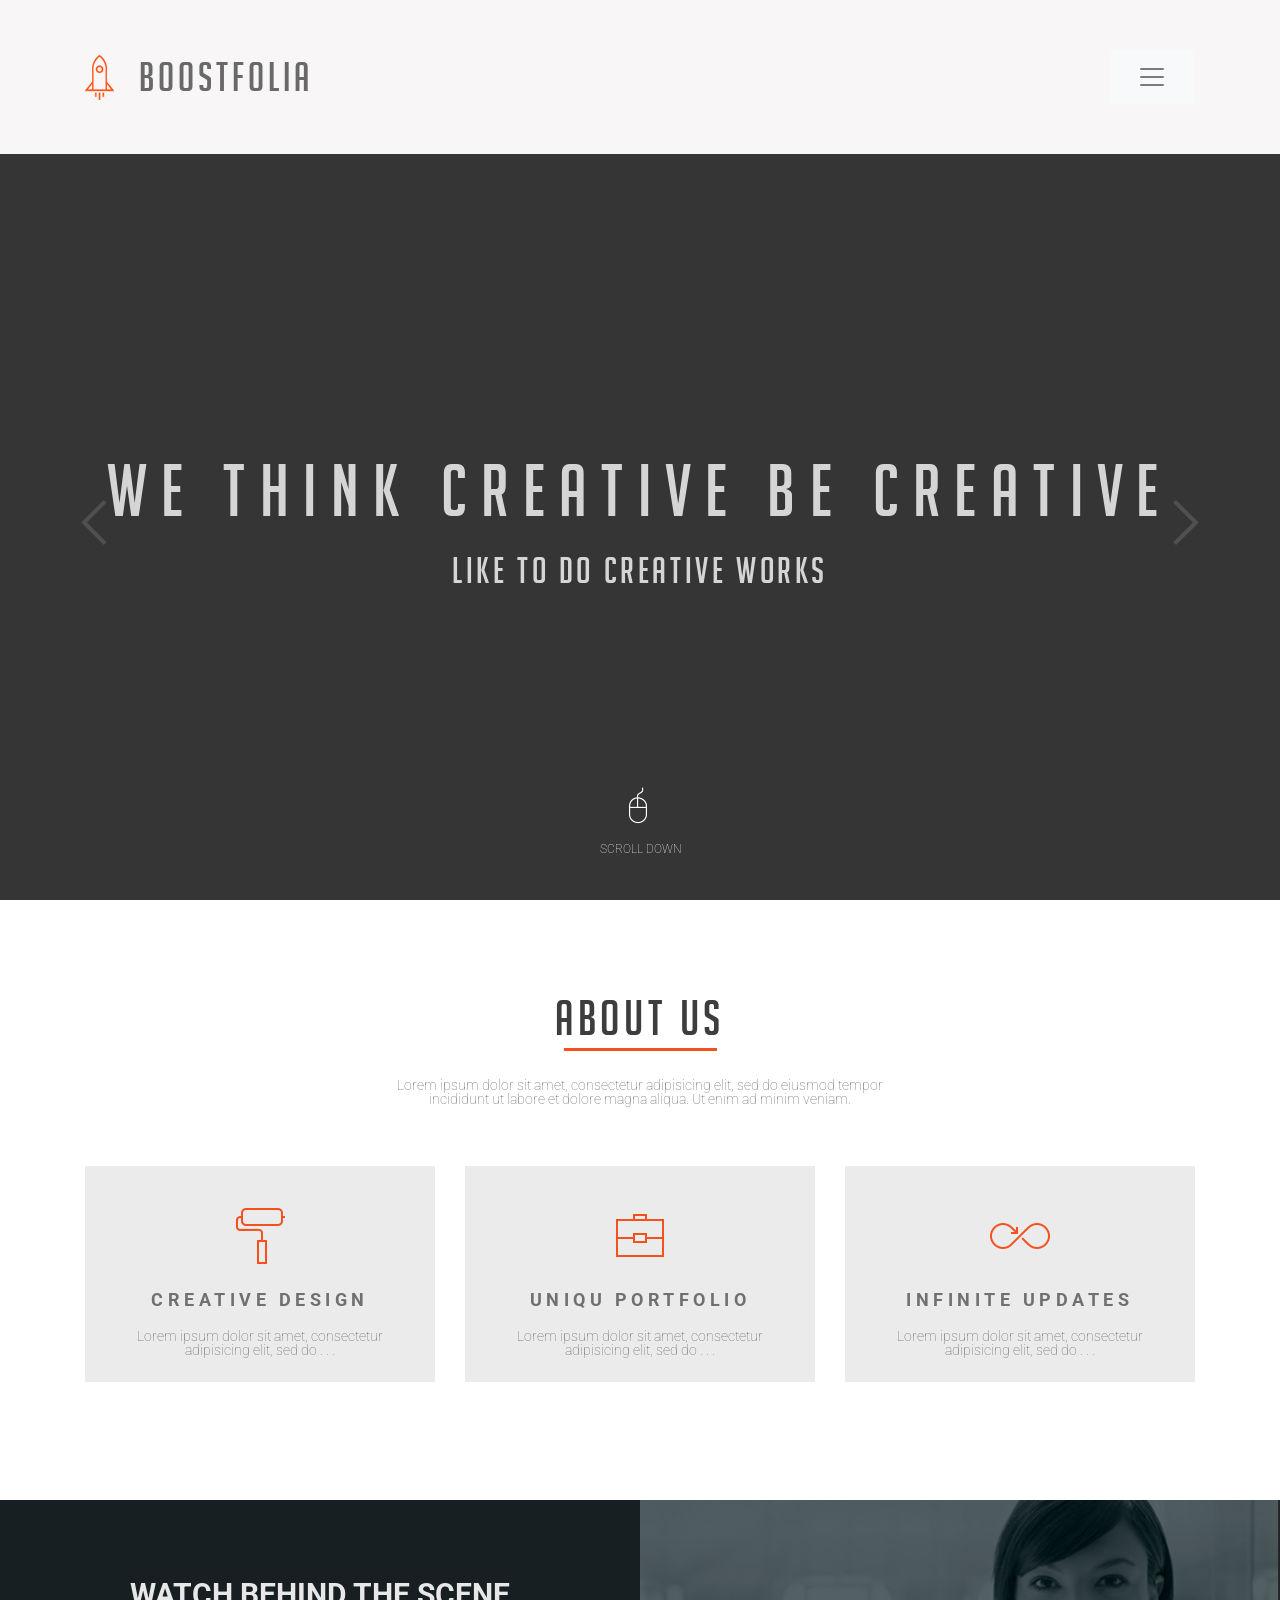
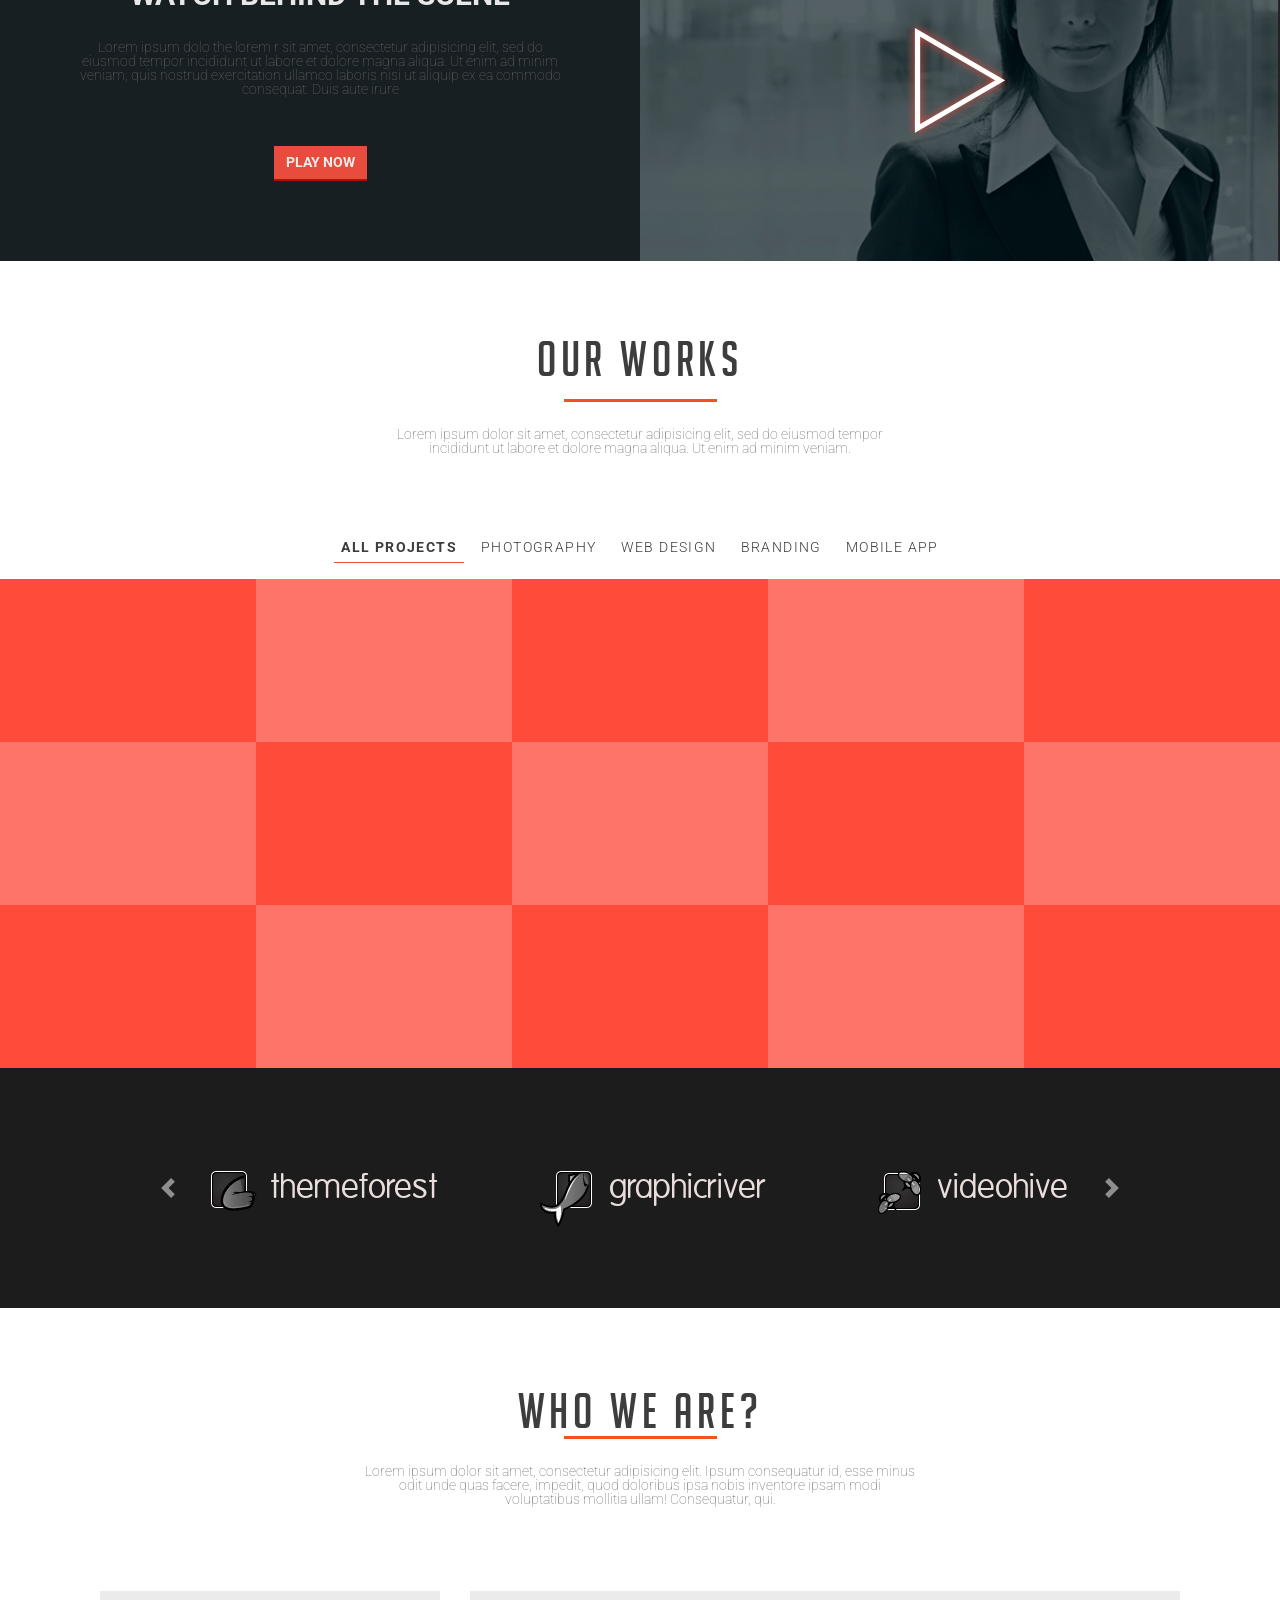
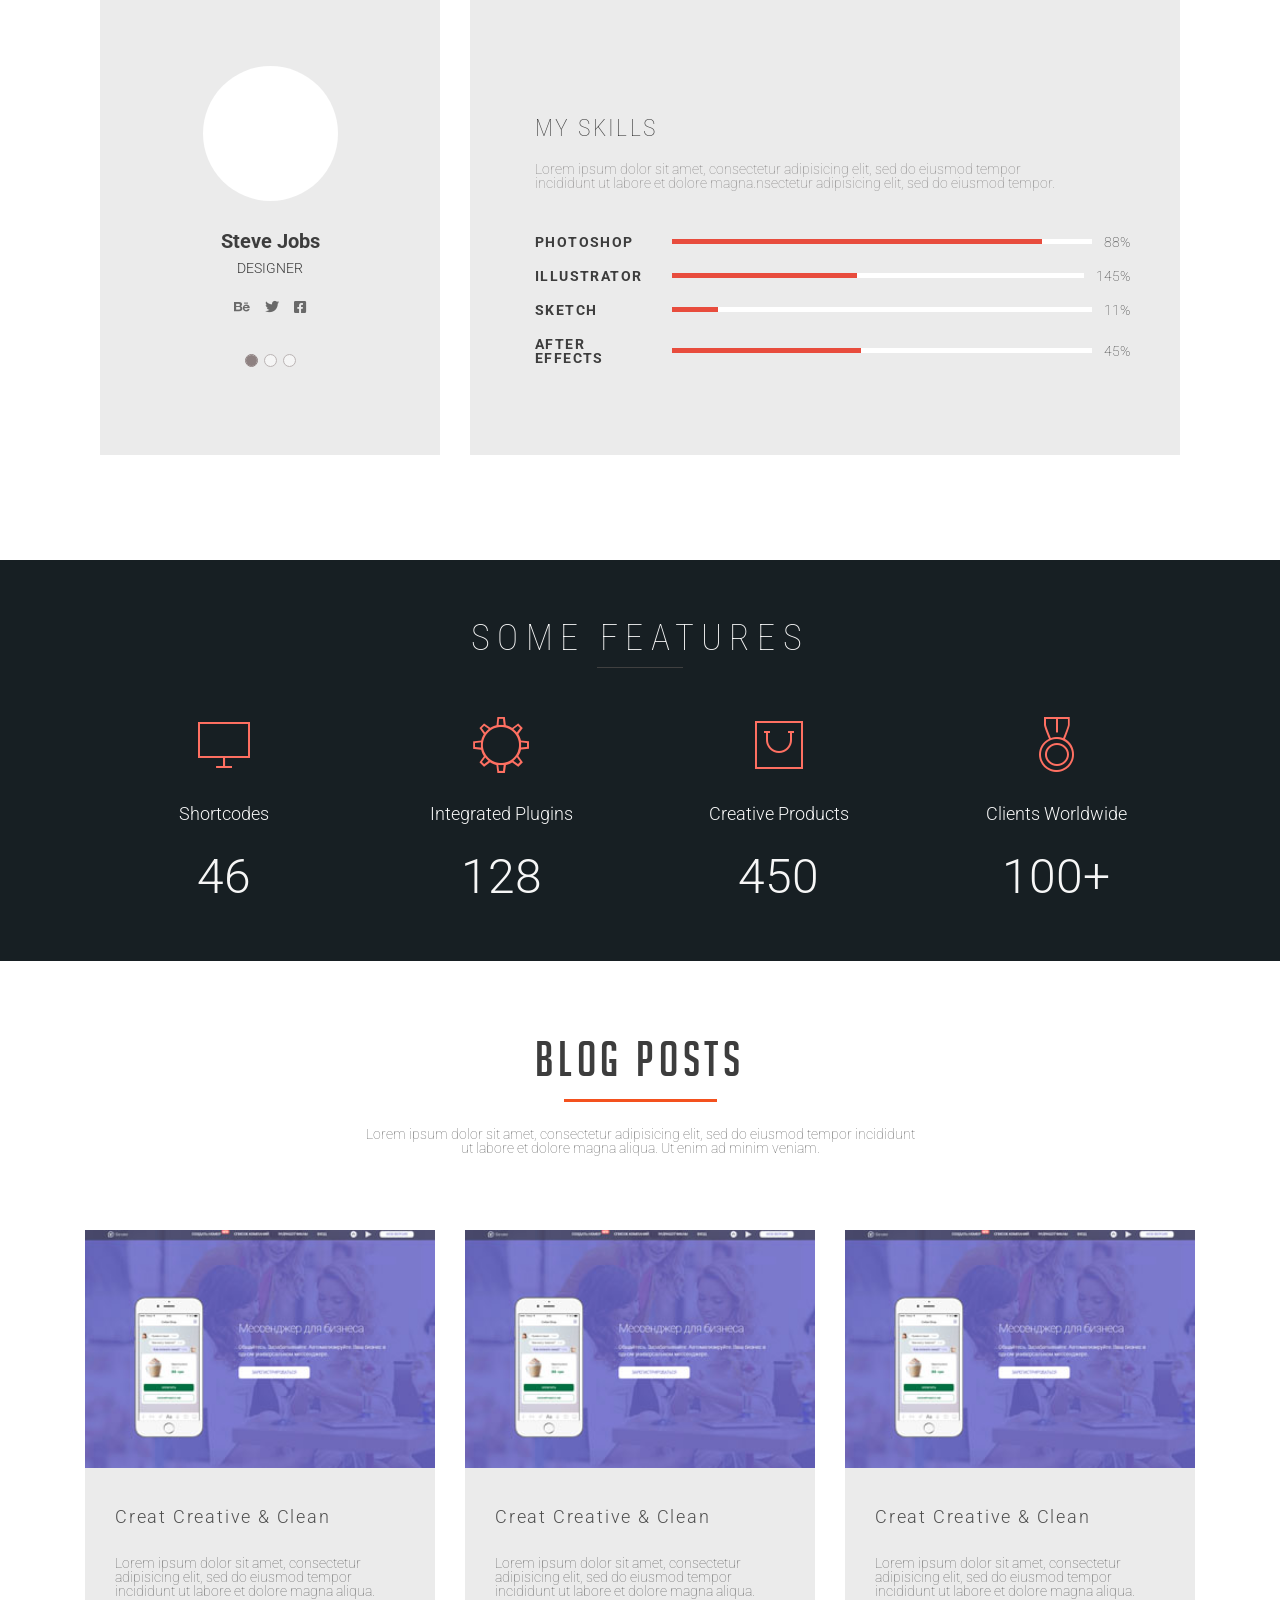
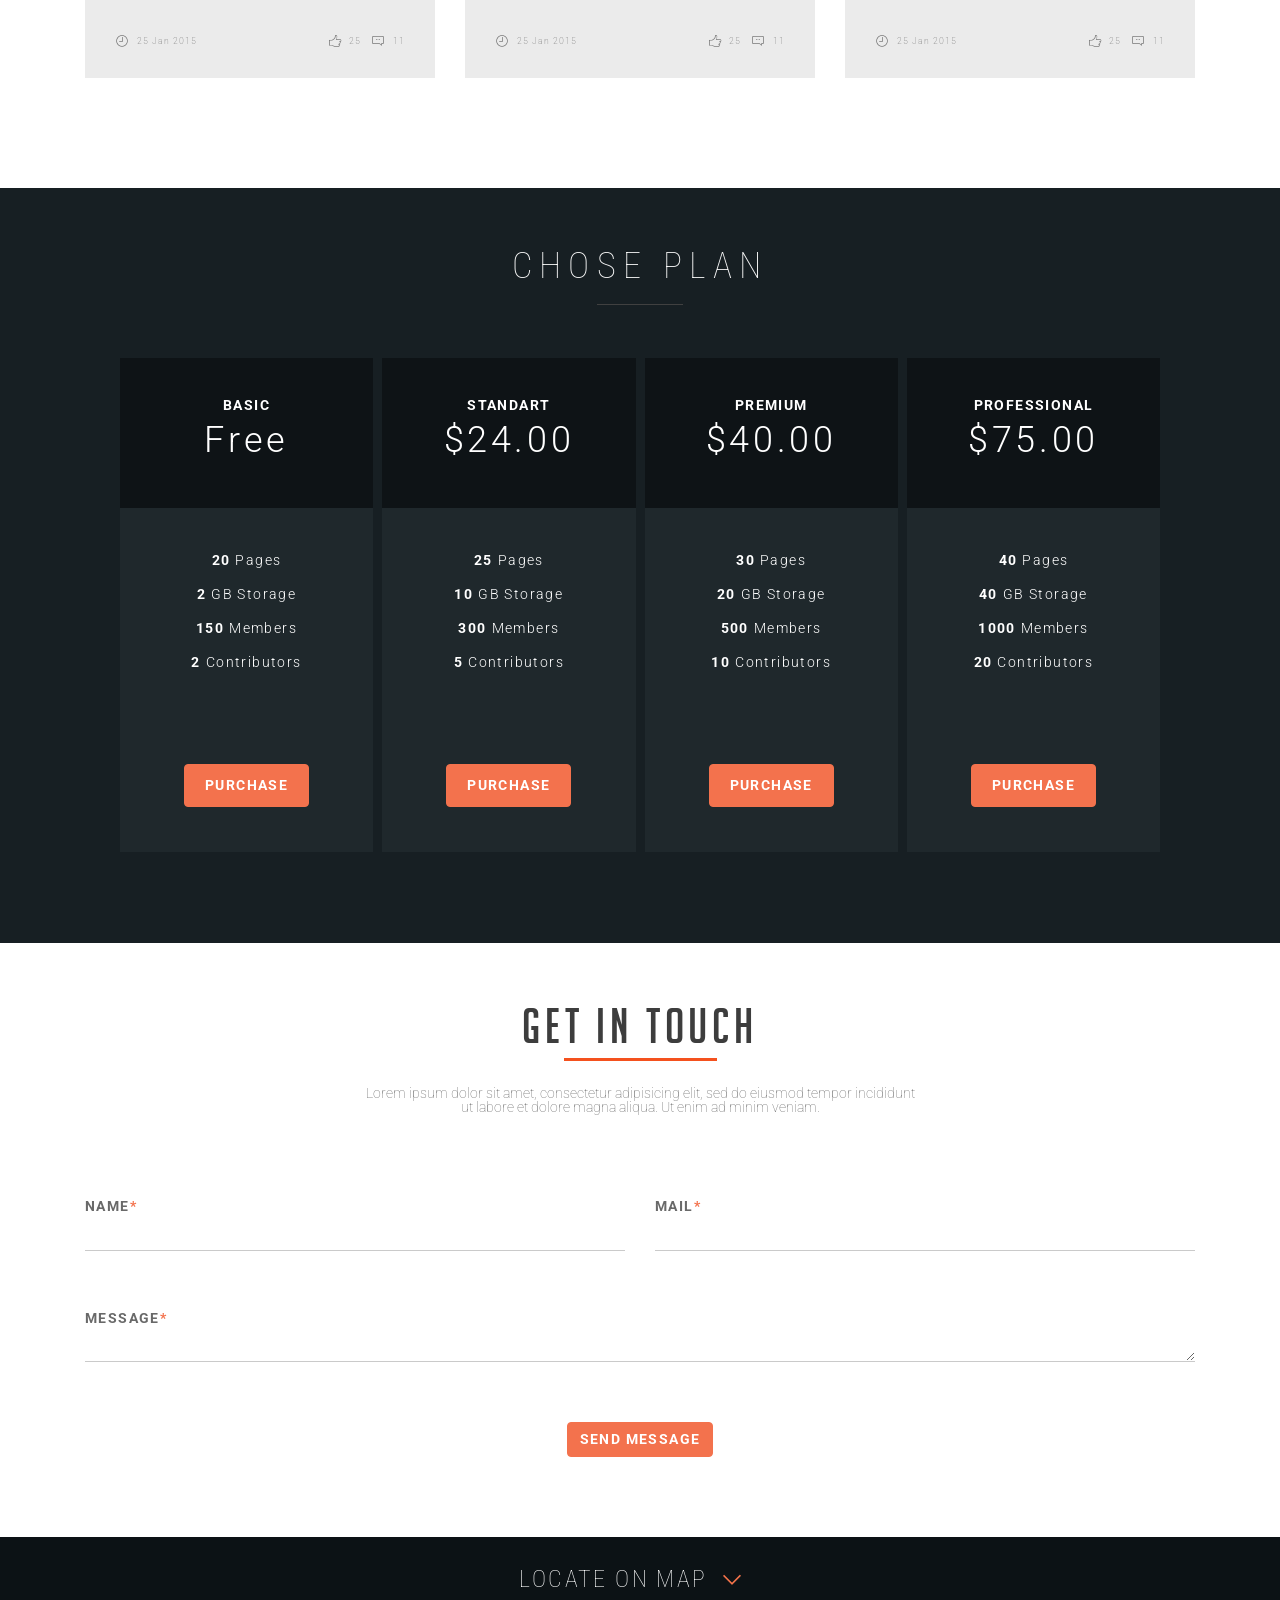
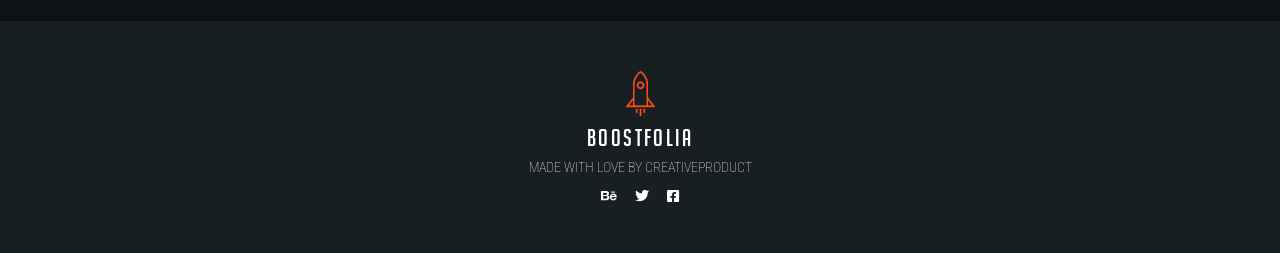
<file: index.html>
<!DOCTYPE html>
<html lang="en">
  <head>
    <!-- Required meta tags -->
    <meta charset="utf-8">
    <meta name="viewport" content="width=device-width, initial-scale=1, shrink-to-fit=no">

    <!-- google-fonts -->
    <link href="https://fonts.googleapis.com/css2?family=Roboto:wght@100;300;400;500;700&display=swap" rel="stylesheet">
    <link href="https://fonts.googleapis.com/css2?family=Roboto+Condensed:wght@300;400;700&display=swap" rel="stylesheet">
    <!-- google-fonts -->

    <!-- Bootstrap CSS -->
    <link rel="stylesheet" href="css/all.css">
    <link rel="stylesheet" href="https://stackpath.bootstrapcdn.com/bootstrap/4.5.2/css/bootstrap.min.css" integrity="sha384-JcKb8q3iqJ61gNV9KGb8thSsNjpSL0n8PARn9HuZOnIxN0hoP+VmmDGMN5t9UJ0Z" crossorigin="anonymous">
    <link rel="stylesheet" href="css/pe-icon-7-stroke.css">
     <!-- Optional - Adds useful class to manipulate icon font display -->
    <link rel="stylesheet" href="css/helper.css">
    <link rel="stylesheet" type="text/css" href="css/reset.css">
    <link rel="stylesheet" type="text/css" href="css/style.css">

    <title>Boortfolio</title>
  </head>
  <body>
    <!-- header -->
    <header>
    <div class="container">
      <div class="logo">
        <a href="index.html"><img src="img/logo.png" alt=""></a>
        <h1>BOOSTFOLIA</h1>
      </div>
      <nav class="navbar navbar-expand-fluid navbar-light bg-light">
        <button class="navbar-toggler" type="button" data-toggle="collapse" data-target="#navbarSupportedContent" aria-controls="navbarSupportedContent" aria-expanded="false" aria-label="Toggle navigation">
          <span class="navbar-toggler-icon"></span>
        </button>
        <div class="collapse navbar-collapse" id="navbarSupportedContent">
          <ul class="navbar-nav mr-auto">
            <li class="nav-item">
              <a class="nav-link about" href="#">About us</a>
            </li>
            <li class="nav-item">
              <a class="nav-link our-works" href="#">Our Works</a>
            </li>
            <li class="nav-item">
              <a class="nav-link who-we" href="#">Who we are</a>
            </li>
            <li class="nav-item">
              <a class="nav-link blog-posts" href="#">BLOG POSTS</a>
            </li>
            <li class="nav-item">
              <a class="nav-link get-in-touch" href="#">GET IN TOUCH</a>
            </li>
          </ul>
          
        </div>
      </nav>
    </div> 
       
    </header>
    <!-- header end -->

    <!-- main -->
    <main>
      <!-- section inner
       -->
      <section class="inner" id="inner">
        <div id="carousel-block" class="carousel slide carousel-fade" data-ride="carousel">
          <div class="carousel-inner">
            <div class="carousel-item active">
              <span class="inner-title">WE THINK CREATIVE BE CREATIVE</span>
              <span class="inner-slogan">LIKE TO DO CREATIVE WORKS</span>
              <a href='#' class="scroll">
                <i class="pe-7s-mouse"></i>
                <span class="span-inner-i">SCROLL DOWN</span>
              </a>
            </div>
            <div class="carousel-item">
              <span class="inner-title">WE THINK CREATIVE BE CREATIVE2</span>
              <span class="inner-slogan">LIKE TO DO CREATIVE WORKS</span>
              <a href='#' class="scroll">
                <i class="pe-7s-mouse"></i>
                <span class="span-inner-i">SCROLL DOWN</span>
              </a>
            </div>
            
          </div>
          <a class="carousel-control-prev" href="#carousel-block" role="button" data-slide="prev">
            <span class="pe-7s-angle-left" aria-hidden="true"></span>
            <span class="sr-only">Previous</span>
          </a>
          <a class="carousel-control-next" href="#carousel-block" role="button" data-slide="next">
            <span class="pe-7s-angle-right" aria-hidden="true"></span>
            <span class="sr-only">Next</span>
          </a>
        </div>
        
      </section>

      <!-- section inner end -->

      <!-- section-about us -->
      <section class="about" id="about">
        <div class="about-us text-center">
          <div class="container">
            <h1 class="standard-title">ABOUT US</h1>
            <div class="underline"></div>
            <p class="text col-lg-6 offset-3">Lorem ipsum dolor sit amet, consectetur adipisicing elit, sed do eiusmod tempor incididunt ut labore et dolore magna aliqua. Ut enim ad minim veniam.</p>
            
            <div class="about-row">

              <div class="card-about-outer">
                <div class="card-about">
                  <i class="pe-7s-paint"></i>
                  <span>CREATIVE DESIGN</span>
                  <p>Lorem ipsum dolor sit amet, consectetur adipisicing elit, sed do . . .</p>
                </div>
              </div>
              
              <div class="card-about-outer">
                <div class="card-about">
                  <i class="pe-7s-portfolio"></i>
                  <span>UNIQU PORTFOLIO</span>
                  <p>Lorem ipsum dolor sit amet, consectetur adipisicing elit, sed do . . .</p>
                </div>
              </div>
              
              <div class="card-about-outer">
                <div class="card-about">
                  <i class="pe-7s-loop"></i>
                  <span>INFINITE UPDATES</span>
                  <p>Lorem ipsum dolor sit amet, consectetur adipisicing elit, sed do . . .</p>
                </div>
              </div>
            
            </div>
              
              
          </div>
        </div>
        
      </section>

      <!-- section-about us end -->

      <!-- section WATCH BEHIND THE SCENE -->

      <section class="watch-behind-the-scene">
        <div class="watch-behind-article">
          <span>WATCH BEHIND THE SCENE</span>
          <p>Lorem ipsum dolo the lorem r sit amet, consectetur adipisicing elit, sed do eiusmod tempor incididunt ut labore et dolore magna aliqua. Ut enim ad minim veniam, quis nostrud exercitation ullamco laboris nisi ut aliquip ex ea commodo consequat. Duis aute irure</p>
          <a class="btn play-video-btn">PLAY NOW</a>
        </div>
        <div class="watch-behind-video">
          <video id="video-player" src="videos/wix.mp4" poster="img/video.png"></video>
          <i class="pe-7s-play play-video"></i>
        </div>
        
      </section>

      <!-- section WATCH BEHIND THE SCENE END -->

      <!-- section our works -->

      <section class="our-works" id="our-works">
        <div class="our-works-title">
          <h3 class="standard-title">OUR WORKS</h3>
          <div class="underline"></div>
          <p>Lorem ipsum dolor sit amet, consectetur adipisicing elit, sed do eiusmod tempor incididunt ut labore et dolore magna aliqua. Ut enim ad minim veniam.</p>
        </div>

        <ul class="nav nav-pills mb-3" id="pills-tab" role="tablist">
          <li class="nav-item" role="presentation">
            <a class="nav-link active" id="pills-home-tab" data-toggle="pill" href="#all-works" role="tab" aria-controls="pills-home" aria-selected="true">all projects</a>
          </li>
          <li class="nav-item" role="presentation">
            <a class="nav-link" id="pills-profile-tab" data-toggle="pill" href="#photography" role="tab" aria-controls="pills-profile" aria-selected="false">photography</a>
          </li>
          <li class="nav-item" role="presentation">
            <a class="nav-link" id="pills-contact-tab" data-toggle="pill" href="#web-design" role="tab" aria-controls="pills-contact" aria-selected="false">web design</a>
          </li>
          <li class="nav-item" role="presentation">
            <a class="nav-link" id="pills-contact-tab" data-toggle="pill" href="#branding" role="tab" aria-controls="pills-contact" aria-selected="false">branding</a>
          </li>
          <li class="nav-item" role="presentation">
            <a class="nav-link" id="pills-contact-tab" data-toggle="pill" href="#mobile-app" role="tab" aria-controls="pills-contact" aria-selected="false">mobile app</a>
          </li>
        </ul>
        <div class="tab-content" id="pills-tabContent">

          <div class="tab-pane fade show active" id="all-works" role="tabpanel" aria-labelledby="pills-home-tab">
            <div class="row">
              <a href="#" class="our-works-item">
                <img src="img/our works.png" alt="">
              </a>
              <a href="#" class="our-works-item">
                <img src="img/our works2.png" alt="">
              </a>
              <a href="#" class="our-works-item">
                <img src="img/our works.png" alt="">
              </a>
              <a href="#" class="our-works-item">
                <img src="img/our works2.png" alt="">
              </a>
              <a href="#" class="our-works-item">
                <img src="img/our works.png" alt="">
              </a>
              <a href="#" class="our-works-item">
                <img src="img/our works2.png" alt="">
              </a>
              <a href="#" class="our-works-item">
                <img src="img/our works.png" alt="">
              </a>
              <a href="#" class="our-works-item">
                <img src="img/our works2.png" alt="">
              </a>
              <a href="#" class="our-works-item">
                <img src="img/our works.png" alt="">
              </a>
              <a href="#" class="our-works-item">
                <img src="img/our works2.png" alt="">
              </a>
              <a href="#" class="our-works-item">
                <img src="img/our works.png" alt="">
              </a>
              <a href="#" class="our-works-item">
                <img src="img/our works2.png" alt="">
              </a>
              <a href="#" class="our-works-item">
                <img src="img/our works.png" alt="">
              </a>
              <a href="#" class="our-works-item">
                <img src="img/our works2.png" alt="">
              </a>
              <a href="#" class="our-works-item">
                <img src="img/our works.png" alt="">
              </a>
            </div>

          

         </div>

          <div class="tab-pane fade" id="photography" role="tabpanel" aria-labelledby="pills-profile-tab">
            <div class="row">
              <a href="#" class="our-works-item">
                <img src="img/our works.png" alt="">
              </a>
              <a href="#" class="our-works-item">
                <img src="img/our works2.png" alt="">
              </a>
              <a href="#" class="our-works-item">
                <img src="img/our works.png" alt="">
              </a>
            </div>
            
            
          </div>
            
          <div class="tab-pane fade" id="web-design" role="tabpanel" aria-labelledby="pills-contact-tab">
            <div class="row">
              <a href="#" class="our-works-item">
                <img src="img/our works.png" alt="">
              </a>
            </div>
            
          </div>

          <div class="tab-pane fade" id="branding" role="tabpanel" aria-labelledby="pills-contact-tab">
            <div class="row">
              <a href="#" class="our-works-item">
                <img src="img/our works.png" alt="">
              </a>
              <a href="#" class="our-works-item">
                <img src="img/our works2.png" alt="">
              </a>
              <a href="#" class="our-works-item">
                <img src="img/our works.png" alt="">
              </a>
              <a href="#" class="our-works-item">
                <img src="img/our works2.png" alt="">
              </a>
            </div>
          </div>

          <div class="tab-pane fade" id="mobile-app" role="tabpanel" aria-labelledby="pills-contact-tab">
            <div class="row">
              <a href="#" class="our-works-item">
                <img src="img/our works.png" alt="">
              </a>
              <a href="#" class="our-works-item">
                <img src="img/our works2.png" alt="">
              </a>
              <a href="#" class="our-works-item">
                <img src="img/our works.png" alt="">
              </a>
              <a href="#" class="our-works-item">
                <img src="img/our works2.png" alt="">
              </a>
              <a href="#" class="our-works-item">
                <img src="img/our works.png" alt="">
              </a>
            </div>
          </div>

        </div>

      </section>

      <!-- section our works end -->

      <!-- section choose-one-thing -->

      <section class="choose-one-thing" id="choose-one-thing">
        <div class="container">
          <div id="carousel-choose-one-thing" class="carousel slide" data-ride="carousel" data-interval="false">
          <div class="carousel-inner">
              <div class="carousel-item active">
                <div class="container">
                  <div class="choose-slide">
                    <a class="choose-options">
                      <img src="img/themeforest.png">
                      <span>themeforest</span>
                    </a>
                    <a class="choose-options river">
                      <img src="img/graphicriver.png">
                      <span>graphicriver</span>
                    </a>
                    <a class="choose-options">
                      <img src="img/videohive.png">
                      <span>videohive</span>
                    </a>
                  </div>   
                </div>
               
              </div>
              <div class="carousel-item">
                <div class="container">
                  <div class="choose-slide">
                    <a class="choose-options">
                      <img src="img/videohive.png">
                      <span>videohive</span>
                    </a>
                    <a class="choose-options">
                      <img src="img/themeforest.png">
                      <span>themeforest</span>
                    </a>
                    <a class="choose-options river">
                      <img src="img/graphicriver.png">
                      <span>graphicriver</span>
                    </a>
                  </div>   
                </div>
              </div>
              <div class="carousel-item">
                <div class="container">
                  <div class="choose-slide">
                    <a class="choose-options river">
                      <img src="img/graphicriver.png">
                      <span>graphicriver</span>
                    </a>
                    <a class="choose-options">
                      <img src="img/videohive.png">
                      <span>videohive</span>
                    </a>
                    <a class="choose-options">
                      <img src="img/themeforest.png">
                      <span>themeforest</span>
                    </a>
                  </div>   
                </div>
              </div>
            </div>
            <a class="carousel-control-prev" href="#carousel-choose-one-thing" role="button" data-slide="prev">
              <span class="carousel-control-prev-icon" aria-hidden="true"></span>
              <span class="sr-only">Previous</span>
            </a>
            <a class="carousel-control-next" href="#carousel-choose-one-thing" role="button" data-slide="next">
              <span class="carousel-control-next-icon" aria-hidden="true"></span>
              <span class="sr-only">Next</span>
            </a>
          </div>
        </div>
      </section>

      <!-- section choose-one-thing end -->

      <!-- section who-we -->

      <section class="who-we" id="who-we">
        <h2 class="standard-title">WHO WE ARE?</h2>
        <div class="underline"></div>
        <p class="text">Lorem ipsum dolor sit amet, consectetur adipisicing elit. Ipsum consequatur id, esse minus odit unde quas facere, impedit, quod doloribus ipsa nobis inventore ipsam modi voluptatibus mollitia ullam! Consequatur, qui.</p>

        <div class="container">
          <div class="skills">
            <div id="skills-carouselle" class="carousel slide carousel-fade" data-ride="carousel" data-interval="false">

              <div class="carousel-inner">
                <div class="carousel-item active">
                  <div class="skills-card">
                    <div class="col-lg-4">
                      <div class="persona-data">
                        <div class="persona-avatar"></div>
                        <span class="persona-name">Steve Jobs</span>
                        <span class="persona-role">DESIGNER</span>
                        <div class="persona-social">
                          <a href=""><i class="fab fa-behance"></i></a>
                          <a href=""><i class="fab fa-twitter"></i></a>
                          <a href=""><i class="fab fa-facebook-square"></i></a>
                        </div>
                        <ol class="carousel-indicators">
                          <li data-target="#skills-carouselle" data-slide-to="0" class="active"></li>
                          <li data-target="#skills-carouselle" data-slide-to="1"></li>
                          <li data-target="#skills-carouselle" data-slide-to="2"></li>
                        </ol>
                      </div>
                    </div>
                    <div class="col-lg-8">
                      <div class="persona-stats">
                        <span class="skills-stats">MY SKILLS</span>
                        <p>Lorem ipsum dolor sit amet, consectetur adipisicing elit, sed do eiusmod tempor incididunt ut labore et dolore magna.nsectetur adipisicing elit, sed do eiusmod tempor.</p>
                        <div class="stats-item">
                          <span class="stats-item-name">photoshop</span>
                          <div class="stats-item-progress-out">
                            <div class="stats-item-progress-in" style="width: 88%"></div>
                          </div>
                          <span class="stats-item-number">88%</span>
                        </div>

                        <div class="stats-item">
                          <span class="stats-item-name">illustrator</span>
                          <div class="stats-item-progress-out">
                            <div class="stats-item-progress-in" style="width: 45%"></div>
                          </div>
                          <span class="stats-item-number">145%</span>
                        </div>

                        <div class="stats-item">
                          <span class="stats-item-name">SKETCH</span>
                          <div class="stats-item-progress-out">
                            <div class="stats-item-progress-in" style="width: 11%"></div>
                          </div>
                          <span class="stats-item-number">11%</span>
                        </div>

                        <div class="stats-item">
                          <span class="stats-item-name">after effects</span>
                          <div class="stats-item-progress-out">
                            <div class="stats-item-progress-in" style="width: 45%"></div>
                          </div>
                          <span class="stats-item-number">45%</span>
                        </div>
                      </div>
                    </div>
                  </div>
                </div>
                <div class="carousel-item">
                  <div class="skills-card">
                    <div class="col-lg-4">
                      <div class="persona-data">
                        <div class="persona-avatar2"></div>
                        <span class="persona-name">Elon Musk</span>
                        <span class="persona-role">ENGINEER</span>
                        <div class="persona-social">
                          <a href=""><i class="fab fa-behance"></i></a>
                          <a href=""><i class="fab fa-twitter"></i></a>
                          <a href=""><i class="fab fa-facebook-square"></i></a>
                        </div>
                        <ol class="carousel-indicators">
                          <li data-target="#skills-carouselle" data-slide-to="0"></li>
                          <li data-target="#skills-carouselle" data-slide-to="1" class="active"></li>
                          <li data-target="#skills-carouselle" data-slide-to="2"></li>
                        </ol>
                      </div>
                    </div>
                    <div class="col-lg-8">
                      <div class="persona-stats">
                        <span class="skills-stats">MY SKILLS</span>
                        <p>Lorem ipsum dolor sit amet, consectetur adipisicing elit, sed do eiusmod tempor incididunt ut labore et dolore magna.nsectetur adipisicing elit, sed do eiusmod tempor.</p>
                        <div class="stats-item">
                          <span class="stats-item-name">photoshop</span>
                          <div class="stats-item-progress-out">
                            <div class="stats-item-progress-in" style="width: 78%"></div>
                          </div>
                          <span class="stats-item-number">78%</span>
                        </div>

                        <div class="stats-item">
                          <span class="stats-item-name">illustrator</span>
                          <div class="stats-item-progress-out">
                            <div class="stats-item-progress-in" style="width: 18%"></div>
                          </div>
                          <span class="stats-item-number">18%</span>
                        </div>

                        <div class="stats-item">
                          <span class="stats-item-name">SKETCH</span>
                          <div class="stats-item-progress-out">
                            <div class="stats-item-progress-in" style="width: 45%"></div>
                          </div>
                          <span class="stats-item-number">45%</span>
                        </div>

                        <div class="stats-item">
                          <span class="stats-item-name">after effects</span>
                          <div class="stats-item-progress-out">
                            <div class="stats-item-progress-in" style="width: 11%"></div>
                          </div>
                          <span class="stats-item-number">11%</span>
                        </div>
                      </div>
                    </div>
                  </div>
                </div>
                <div class="carousel-item">
                  <div class="skills-card">
                    <div class="col-lg-4">
                      <div class="persona-data">
                        <div class="persona-avatar3"></div>
                        <span class="persona-name">
                        Mark Zuckerberg </span>
                        <span class="persona-role">
                        PROGRAMMER</span>
                        <div class="persona-social">
                          <a href=""><i class="fab fa-behance"></i></a>
                          <a href=""><i class="fab fa-twitter"></i></a>
                          <a href=""><i class="fab fa-facebook-square"></i></a>
                        </div>
                        <ol class="carousel-indicators">
                          <li data-target="#skills-carouselle" data-slide-to="0"></li>
                          <li data-target="#skills-carouselle" data-slide-to="1"></li>
                          <li data-target="#skills-carouselle" data-slide-to="2"  class="active"></li>
                        </ol>
                      </div>
                    </div>
                    <div class="col-lg-8">
                      <div class="persona-stats">
                        <span class="skills-stats">MY SKILLS</span>
                        <p>Lorem ipsum dolor sit amet, consectetur adipisicing elit, sed do eiusmod tempor incididunt ut labore et dolore magna.nsectetur adipisicing elit, sed do eiusmod tempor.</p>
                        <div class="stats-item">
                          <span class="stats-item-name">photoshop</span>
                          <div class="stats-item-progress-out">
                            <div class="stats-item-progress-in" style="width: 88%"></div>
                          </div>
                          <span class="stats-item-number">58%</span>
                        </div>

                        <div class="stats-item">
                          <span class="stats-item-name">illustrator</span>
                          <div class="stats-item-progress-out">
                            <div class="stats-item-progress-in" style="width: 34%"></div>
                          </div>
                          <span class="stats-item-number">34%</span>
                        </div>

                        <div class="stats-item">
                          <span class="stats-item-name">SKETCH</span>
                          <div class="stats-item-progress-out">
                            <div class="stats-item-progress-in" style="width: 73%"></div>
                          </div>
                          <span class="stats-item-number">73%</span>
                        </div>

                        <div class="stats-item">
                          <span class="stats-item-name">after effects</span>
                          <div class="stats-item-progress-out">
                            <div class="stats-item-progress-in" style="width: 27%"></div>
                          </div>
                          <span class="stats-item-number">27%</span>
                        </div>
                      </div>
                    </div>
                  </div>
                </div>
              </div>
            </div>
          </div>
        </div>

      </section>

      <!-- section who-we end -->


      <!-- section-SOME FEATURES -->

      <section class="some-features" id="some-features">
        <div class="fuatures text-center">
           <h2 class="title">SOME FEATURES</h2>
          <div class="line"></div>
          <div class="container">
            <div class="features-block">
              <i class="pe-7s-monitor"></i><h3>Shortcodes</h3>
              <span>46</span>
            </div>
            <div class="features-block">
              <i class="pe-7s-settings"></i><h3>Integrated Plugins</h3>
              <span>128</span>
            </div>
            <div class="features-block">
              <i class="pe-7s-shopbag"></i><h3>Creative Products</h3>
              <span>450</span>
            </div>
            <div class="features-block">
              <i class="pe-7s-medal"></i><h3>Clients Worldwide</h3>
              <span>100+</span>
            </div>
          </div>
        </div>
        
      </section>

     <!-- section-SOME FEATURES end -->

     <!-- section blog posts -->

     <section class="blog-posts" id="blog-posts">
      <div class="blog-posts-inner">
        <h2 class="standard-title">BLOG POSTS</h2>
          <div class="underline"></div>
          <p>Lorem ipsum dolor sit amet, consectetur adipisicing elit, sed do eiusmod tempor incididunt ut labore et dolore magna aliqua. Ut enim ad minim veniam.</p>
      </div>
        <div class="container">
            <div class="row">
              <div class="col-lg-4">
                <div class="blog-posts-card">
                  <div class="card-img">
                    <img src="img/blogpost-1.jpg" alt="">
                    <div class="card-buttons">
                      <a href="#" class="card-link"><i class="pe-7s-link"></i></a>
                      <a href="#" class="look"><i class="pe-7s-look"></i></a>
                    </div>
                  </div>
                  <div class="card-article">
                    <span>Creat Creative & Clean</span>
                    <p>Lorem ipsum dolor sit amet, consectetur adipisicing elit, sed do eiusmod tempor incididunt ut labore et dolore magna aliqua.</p>
                    <div class="blogpost-card-footer">
                      <div class="blogpost-card-footer-left">
                        <i class="pe-7s-clock"></i><span class="data">25 Jan 2015</span>
                      </div>
                      <div class="blogpost-card-footer-right">
                        <i class="pe-7s-like2 like"></i><span>25</span>
                        <i class="pe-7s-comment comment"></i><span>11</span>
                      </div>
                    </div>
                  </div>
                </div>
              </div>
              <div class="col-lg-4">
                <div class="blog-posts-card">
                  <div class="card-img">
                    <img src="img/blogpost-1.jpg" alt="">
                    <div class="card-buttons">
                      <a href="#" class="card-link"><i class="pe-7s-link"></i></a>
                      <a href="#" class="look"><i class="pe-7s-look"></i></a>
                    </div>
                  </div>
                  <div class="card-article">
                    <span>Creat Creative & Clean</span>
                    <p>Lorem ipsum dolor sit amet, consectetur adipisicing elit, sed do eiusmod tempor incididunt ut labore et dolore magna aliqua.</p>
                    <div class="blogpost-card-footer">
                      <div class="blogpost-card-footer-left">
                        <i class="pe-7s-clock"></i><span class="data">25 Jan 2015</span>
                      </div>
                      <div class="blogpost-card-footer-right">
                        <i class="pe-7s-like2 like"></i><span>25</span>
                        <i class="pe-7s-comment comment"></i><span>11</span>
                      </div>
                    </div>
                  </div>
                </div>
              </div>
              <div class="col-lg-4">
                <div class="blog-posts-card">
                  <div class="card-img">
                    <img src="img/blogpost-1.jpg" alt="">
                    <div class="card-buttons">
                      <a href="#" class="card-link"><i class="pe-7s-link"></i></a>
                      <a href="#" class="look"><i class="pe-7s-look"></i></a>
                    </div>
                  </div>
                  <div class="card-article">
                    <span>Creat Creative & Clean</span>
                    <p>Lorem ipsum dolor sit amet, consectetur adipisicing elit, sed do eiusmod tempor incididunt ut labore et dolore magna aliqua.</p>
                    <div class="blogpost-card-footer">
                      <div class="blogpost-card-footer-left">
                        <i class="pe-7s-clock"></i><span class="data">25 Jan 2015</span>
                      </div>
                      <div class="blogpost-card-footer-right">
                        <i class="pe-7s-like2 like"></i><span>25</span>
                        <i class="pe-7s-comment comment"></i><span>11</span>
                      </div>
                    </div>
                  </div>
                </div>
              </div>

            </div>  
        </div>
       
     </section>

     <!-- section blog posts end -->


     <!-- section chose plan -->

      <section class="chose-plan text-center" id="chose-plan">
        <h3 class="title">CHOSE PLAN</h3>
        <div class="line"></div>
        <div class="container">
          <!-- <h3>CHOSE PLAN</h3>
          <div class="line"></div> -->
          <div class="card-plan">
            <div class="card-plan-top">
              <span class>BASIC</span>
              <span class="price">Free</span>
            </div>
            <div class="card-plan-bottom">
              <span><span class="number">20</span>Pages</span>
              <span><span class="number">2</span>GB Storage</span>
              <span><span class="number">150</span>Members</span>
              <span><span class="number">2</span>Contributors</span>
              <a href="#" class="btn">PURCHASE</a>
            </div>
          </div>
           <div class="card-plan">
            <div class="card-plan-top">
              <span class>STANDART</span>
              <span class="price">$24.00</span>
            </div>
            <div class="card-plan-bottom">
              <span><span class="number">25</span>Pages</span>
              <span><span class="number">10</span>GB Storage</span>
              <span><span class="number">300</span>Members</span>
              <span><span class="number">5</span>Contributors</span>
              <a href="#" class="btn">PURCHASE</a>
            </div>
          </div>
           <div class="card-plan">
            <div class="card-plan-top">
              <span class>PREMIUM</span>
              <span class="price">$40.00</span>
            </div>
            <div class="card-plan-bottom">
             <span><span class="number">30</span>Pages</span>
              <span><span class="number">20</span>GB Storage</span>
              <span><span class="number">500</span>Members</span>
              <span><span class="number">10</span>Contributors</span>
              <a href="#" class="btn">PURCHASE</a>
            </div>
          </div>
           <div class="card-plan">
            <div class="card-plan-top">
              <span class>PROFESSIONAL</span>
              <span class="price">$75.00</span>
            </div>
            <div class="card-plan-bottom">
              <span><span class="number">40</span>Pages</span>
              <span><span class="number">40</span>GB Storage</span>
              <span><span class="number">1000</span>Members</span>
              <span><span class="number">20</span>Contributors</span>
              <a href="#" class="btn">PURCHASE</a>
            </div>
          </div>
        </div>

      </section>

     <!-- section chose plan end -->

     <!-- section GET IN TOUCH -->
     <section class="get-in-touch" id="get-in-touch">
      <div class="get-in-touch-top-section">
        <span class="standard-title">GET IN TOUCH</span>
        <div class="underline"></div>
        <p>Lorem ipsum dolor sit amet, consectetur adipisicing elit, sed do eiusmod tempor incididunt ut labore et dolore magna aliqua. Ut enim ad minim veniam.</p>
      </div>
      <div class="get-in-touch-bottom-section">
        <div class="container">
          <form action="script.php">
            <div class="get-in-touch-email-name">
              <div class="form-group name">
                <label for="exampleInputEmail1">NAME<span class="get-in-touch-b-s-span">*</span></label>
                <input type="text" class="form-control" id="exampleInputEmail1" aria-describedby="emailHelp">
              </div>
              <div class="form-group mail">
                <label for="exampleInputPassword1">MAIL<span class="get-in-touch-b-s-span">*</span></label>
                <input type="email" class="form-control" id="exampleInputPassword1">
              </div>
            </div>
            <div class="form-group messege">
              <label for="exampleInputEmail1">MESSAGE<span class="get-in-touch-b-s-span">*</span></label>
              <textarea id="" cols="30" rows="1" class="form-control" id="exampleInputEmail1" aria-describedby="emailHelp"></textarea>
            </div>
            <div class="get-in-touch-button">
              <button type="submit" class="btn btn-primary">SEND MESSAGE</button>
            </div>
        </form>
      </div>
    </div>
       
     </section>

     <!-- section GET IN TOUCH end -->

     <!-- section locate -->

     <section class="locate" id="locate">
          <a class="locate-on-map">
            <span>LOCATE ON MAP</span>
            <i class="pe-7s-angle-down"></i>
          </a>
          <div id="map-collides">
            <iframe src="https://www.google.com/maps/embed?pb=!1m18!1m12!1m3!1d169069.14148496388!2d34.470585615824774!3d48.538878479961525!2m3!1f0!2f0!3f0!3m2!1i1024!2i768!4f13.1!3m3!1m2!1s0x40dbda360ea4dfed%3A0xd0e3b9284b2885f8!2z0JrQsNC84oCZ0Y_QvdGB0YzQutC1LCDQlNC90ZbQv9GA0L7Qv9C10YLRgNC-0LLRgdGM0LrQsCDQvtCx0LvQsNGB0YLRjCwgNTE5MDA!5e0!3m2!1suk!2sua!4v1598362817331!5m2!1suk!2sua" width="100%" height="100%" frameborder="0" style="border:0;" allowfullscreen="" aria-hidden="false" tabindex="0"></iframe>
          </div>
    </section>

     <!-- section locate end -->

    </main>
    <!-- main end -->

    <!-- footer -->

    <footer>

      <!-- section info-footer -->

      <section class="info-footer">
        <div class="container">
          <div class="info-boostfolio">
            <a href="index.html"><img src="img/logo.png" alt=""></a>
            <h3>boostfolia</h3>
            <span>MADE WITH LOVE BY CREATIVEPRODUCT</span>
            <div class="social-in-footer">
              <a href=""><i class="fab fa-behance"></i></a>
              <a href=""><i class="fab fa-twitter"></i></a>
              <a href=""><i class="fab fa-facebook-square"></i></a>
            </div>

          </div>
        </div>
      </section>

      <!-- section info footer end -->

    </footer>

    <!-- footer end -->
    
    <!-- Optional JavaScript -->
    <!-- jQuery first, then Popper.js, then Bootstrap JS -->
    <!-- <script src="https://code.jquery.com/jquery-3.5.1.slim.min.js" integrity="sha384-DfXdz2htPH0lsSSs5nCTpuj/zy4C+OGpamoFVy38MVBnE+IbbVYUew+OrCXaRkfj" crossorigin="anonymous"></script> -->
    <script src="js/jquery.js"></script>
    <script src="https://cdn.jsdelivr.net/npm/popper.js@1.16.1/dist/umd/popper.min.js" integrity="sha384-9/reFTGAW83EW2RDu2S0VKaIzap3H66lZH81PoYlFhbGU+6BZp6G7niu735Sk7lN" crossorigin="anonymous"></script>
    <script src="https://stackpath.bootstrapcdn.com/bootstrap/4.5.2/js/bootstrap.min.js" integrity="sha384-B4gt1jrGC7Jh4AgTPSdUtOBvfO8shuf57BaghqFfPlYxofvL8/KUEfYiJOMMV+rV" crossorigin="anonymous"></script>
    <script src="js/script.js"></script>
  </body>
</html>
</file>
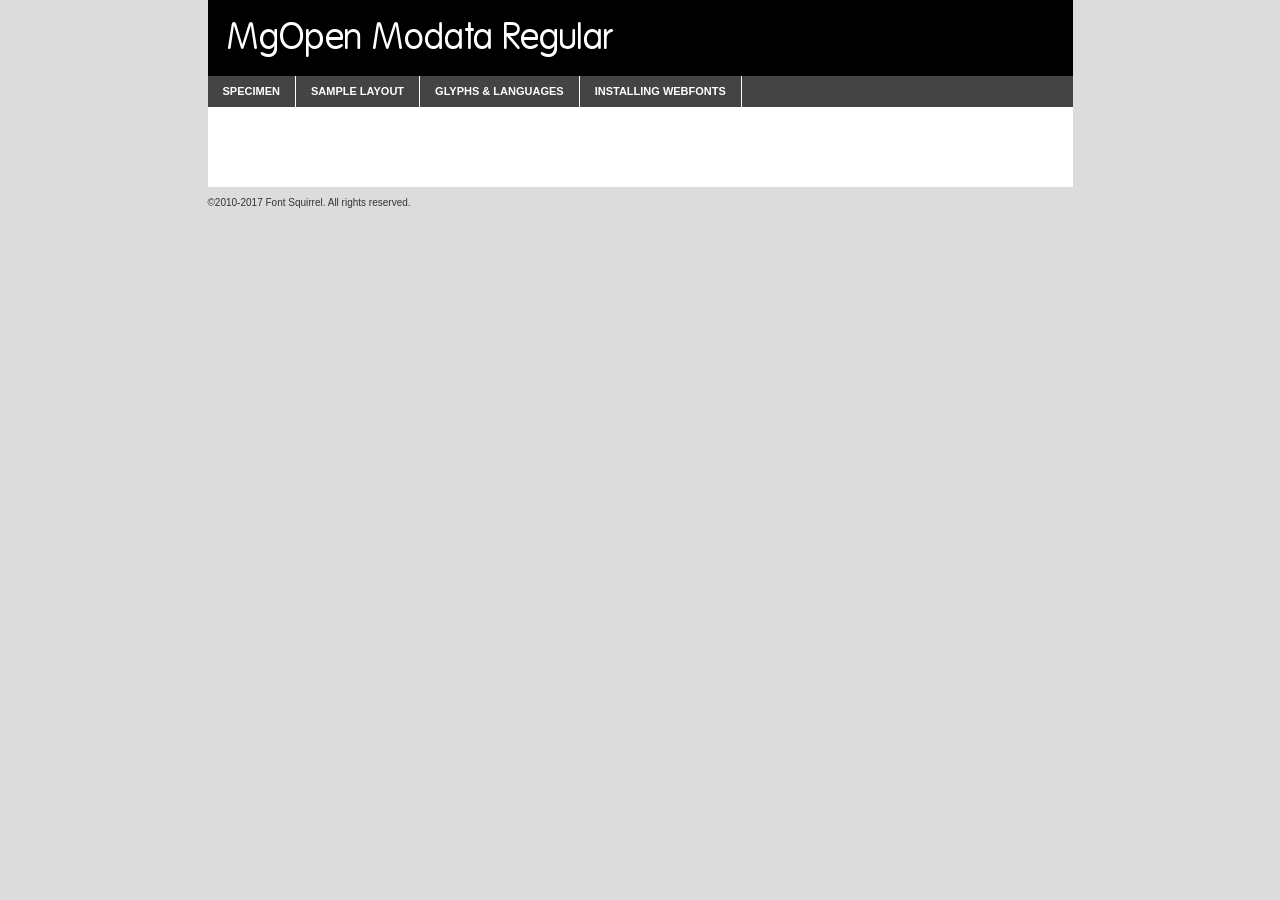
<file: fonts/mgopenmodataregular-demo.html>
<!DOCTYPE html PUBLIC "-//W3C//DTD XHTML 1.0 Transitional//EN"
	"http://www.w3.org/TR/xhtml1/DTD/xhtml1-transitional.dtd">

<html xmlns="http://www.w3.org/1999/xhtml" xml:lang="en" lang="en">
<head>
	<meta http-equiv="Content-Type" content="text/html; charset=utf-8" />
	<script src="http://ajax.googleapis.com/ajax/libs/jquery/1.7.2/jquery.min.js" type="text/javascript" charset="utf-8"></script>
	<script type="text/javascript">
	(function($){$.fn.easyTabs=function(option){var param=jQuery.extend({fadeSpeed:"fast",defaultContent:1,activeClass:'active'},option);$(this).each(function(){var thisId="#"+this.id;if(param.defaultContent==''){param.defaultContent=1;}
	if(typeof param.defaultContent=="number")
	{var defaultTab=$(thisId+" .tabs li:eq("+(param.defaultContent-1)+") a").attr('href').substr(1);}else{var defaultTab=param.defaultContent;}
	$(thisId+" .tabs li a").each(function(){var tabToHide=$(this).attr('href').substr(1);$("#"+tabToHide).addClass('easytabs-tab-content');});hideAll();changeContent(defaultTab);function hideAll(){$(thisId+" .easytabs-tab-content").hide();}
	function changeContent(tabId){hideAll();$(thisId+" .tabs li").removeClass(param.activeClass);$(thisId+" .tabs li a[href=#"+tabId+"]").closest('li').addClass(param.activeClass);if(param.fadeSpeed!="none")
	{$(thisId+" #"+tabId).fadeIn(param.fadeSpeed);}else{$(thisId+" #"+tabId).show();}}
	$(thisId+" .tabs li").click(function(){var tabId=$(this).find('a').attr('href').substr(1);changeContent(tabId);return false;});});}})(jQuery);
	</script>
	<link rel="stylesheet" href="specimen_files/specimen_stylesheet.css" type="text/css" charset="utf-8" />
	<link rel="stylesheet" href="stylesheet.css" type="text/css" charset="utf-8" />

	<style type="text/css">
					body{
				font-family: 'mgopen_modataregular';
							}
		</style>

	<title>MgOpen Modata Regular Specimen</title>
	
	
	<script type="text/javascript" charset="utf-8">
		$(document).ready(function() {
			$('#container').easyTabs({defaultContent:1});
		});
	</script>
</head>

<body>
<div id="container">
	<div id="header">
		MgOpen Modata Regular	</div>
	<ul class="tabs">
		<li><a href="#specimen">Specimen</a></li>
		<li><a href="#layout">Sample Layout</a></li>
				<li><a href="#glyphs">Glyphs &amp; Languages</a></li>
		<li><a href="#installing">Installing Webfonts</a></li>
		
	</ul>
	
	<div id="main_content">

		
			<div id="specimen">
		
				<div class="section">
					<div class="grid12 firstcol">
						<div class="huge">AaBb</div>
					</div>
				</div>
		
				<div class="section">
					<div class="glyph_range">A&#x200B;B&#x200b;C&#x200b;D&#x200b;E&#x200b;F&#x200b;G&#x200b;H&#x200b;I&#x200b;J&#x200b;K&#x200b;L&#x200b;M&#x200b;N&#x200b;O&#x200b;P&#x200b;Q&#x200b;R&#x200b;S&#x200b;T&#x200b;U&#x200b;V&#x200b;W&#x200b;X&#x200b;Y&#x200b;Z&#x200b;a&#x200b;b&#x200b;c&#x200b;d&#x200b;e&#x200b;f&#x200b;g&#x200b;h&#x200b;i&#x200b;j&#x200b;k&#x200b;l&#x200b;m&#x200b;n&#x200b;o&#x200b;p&#x200b;q&#x200b;r&#x200b;s&#x200b;t&#x200b;u&#x200b;v&#x200b;w&#x200b;x&#x200b;y&#x200b;z&#x200b;1&#x200b;2&#x200b;3&#x200b;4&#x200b;5&#x200b;6&#x200b;7&#x200b;8&#x200b;9&#x200b;0&#x200b;&amp;&#x200b;.&#x200b;,&#x200b;?&#x200b;!&#x200b;&#64;&#x200b;(&#x200b;)&#x200b;#&#x200b;$&#x200b;%&#x200b;*&#x200b;+&#x200b;-&#x200b;=&#x200b;:&#x200b;;</div>
				</div>
				<div class="section">
					<div class="grid12 firstcol">
						<table class="sample_table">
							<tr><td>10</td><td class="size10">abcdefghijklmnopqrstuvwxyzABCDEFGHIJKLMNOPQRSTUVWXYZ0123456789abcdefghijklmnopqrstuvwxyzABCDEFGHIJKLMNOPQRSTUVWXYZ0123456789abcdefghijklmnopqrstuvwxyzABCDEFGHIJKLMNOPQRSTUVWXYZ</td></tr>
							<tr><td>11</td><td class="size11">abcdefghijklmnopqrstuvwxyzABCDEFGHIJKLMNOPQRSTUVWXYZ0123456789abcdefghijklmnopqrstuvwxyzABCDEFGHIJKLMNOPQRSTUVWXYZ0123456789abcdefghijklmnopqrstuvwxyzABCDEFGHIJKLMNOPQRSTUVWXYZ</td></tr>
							<tr><td>12</td><td class="size12">abcdefghijklmnopqrstuvwxyzABCDEFGHIJKLMNOPQRSTUVWXYZ0123456789abcdefghijklmnopqrstuvwxyzABCDEFGHIJKLMNOPQRSTUVWXYZ0123456789abcdefghijklmnopqrstuvwxyzABCDEFGHIJKLMNOPQRSTUVWXYZ</td></tr>
							<tr><td>13</td><td class="size13">abcdefghijklmnopqrstuvwxyzABCDEFGHIJKLMNOPQRSTUVWXYZ0123456789abcdefghijklmnopqrstuvwxyzABCDEFGHIJKLMNOPQRSTUVWXYZ0123456789abcdefghijklmnopqrstuvwxyzABCDEFGHIJKLMNOPQRSTUVWXYZ</td></tr>
							<tr><td>14</td><td class="size14">abcdefghijklmnopqrstuvwxyzABCDEFGHIJKLMNOPQRSTUVWXYZ0123456789abcdefghijklmnopqrstuvwxyzABCDEFGHIJKLMNOPQRSTUVWXYZ0123456789abcdefghijklmnopqrstuvwxyzABCDEFGHIJKLMNOPQRSTUVWXYZ</td></tr>
							<tr><td>16</td><td class="size16">abcdefghijklmnopqrstuvwxyzABCDEFGHIJKLMNOPQRSTUVWXYZ0123456789abcdefghijklmnopqrstuvwxyzABCDEFGHIJKLMNOPQRSTUVWXYZ</td></tr>
							<tr><td>18</td><td class="size18">abcdefghijklmnopqrstuvwxyzABCDEFGHIJKLMNOPQRSTUVWXYZ0123456789abcdefghijklmnopqrstuvwxyzABCDEFGHIJKLMNOPQRSTUVWXYZ</td></tr>
							<tr><td>20</td><td class="size20">abcdefghijklmnopqrstuvwxyzABCDEFGHIJKLMNOPQRSTUVWXYZ0123456789abcdefghijklmnopqrstuvwxyzABCDEFGHIJKLMNOPQRSTUVWXYZ</td></tr>
							<tr><td>24</td><td class="size24">abcdefghijklmnopqrstuvwxyzABCDEFGHIJKLMNOPQRSTUVWXYZ0123456789abcdefghijklmnopqrstuvwxyzABCDEFGHIJKLMNOPQRSTUVWXYZ</td></tr>
							<tr><td>30</td><td class="size30">abcdefghijklmnopqrstuvwxyzABCDEFGHIJKLMNOPQRSTUVWXYZ0123456789abcdefghijklmnopqrstuvwxyzABCDEFGHIJKLMNOPQRSTUVWXYZ</td></tr>
							<tr><td>36</td><td class="size36">abcdefghijklmnopqrstuvwxyzABCDEFGHIJKLMNOPQRSTUVWXYZ0123456789abcdefghijklmnopqrstuvwxyzABCDEFGHIJKLMNOPQRSTUVWXYZ</td></tr>
							<tr><td>48</td><td class="size48">abcdefghijklmnopqrstuvwxyzABCDEFGHIJKLMNOPQRSTUVWXYZ0123456789abcdefghijklmnopqrstuvwxyzABCDEFGHIJKLMNOPQRSTUVWXYZ</td></tr>
							<tr><td>60</td><td class="size60">abcdefghijklmnopqrstuvwxyzABCDEFGHIJKLMNOPQRSTUVWXYZ0123456789abcdefghijklmnopqrstuvwxyzABCDEFGHIJKLMNOPQRSTUVWXYZ</td></tr>
							<tr><td>72</td><td class="size72">abcdefghijklmnopqrstuvwxyzABCDEFGHIJKLMNOPQRSTUVWXYZ0123456789abcdefghijklmnopqrstuvwxyzABCDEFGHIJKLMNOPQRSTUVWXYZ</td></tr>
							<tr><td>90</td><td class="size90">abcdefghijklmnopqrstuvwxyzABCDEFGHIJKLMNOPQRSTUVWXYZ0123456789abcdefghijklmnopqrstuvwxyzABCDEFGHIJKLMNOPQRSTUVWXYZ</td></tr>
						</table>
				
					</div>
			
				</div>
		
		
		
								<div class="section" id="bodycomparison">


										<div id="xheight">
				<div class="fontbody">&#x25FC;&#x25FC;&#x25FC;&#x25FC;&#x25FC;&#x25FC;&#x25FC;&#x25FC;&#x25FC;&#x25FC;&#x25FC;&#x25FC;&#x25FC;&#x25FC;&#x25FC;&#x25FC;&#x25FC;&#x25FC;&#x25FC;&#x25FC;&#x25FC;&#x25FC;&#x25FC;&#x25FC;&#x25FC;&#x25FC;&#x25FC;&#x25FC;&#x25FC;&#x25FC;&#x25FC;&#x25FC;&#x25FC;&#x25FC;&#x25FC;&#x25FC;&#x25FC;&#x25FC;&#x25FC;&#x25FC;&#x25FC;&#x25FC;&#x25FC;&#x25FC;&#x25FC;&#x25FC;&#x25FC;&#x25FC;&#x25FC;&#x25FC;&#x25FC;&#x25FC;&#x25FC;&#x25FC;&#x25FC;&#x25FC;&#x25FC;&#x25FC;&#x25FC;&#x25FC;&#x25FC;&#x25FC;&#x25FC;&#x25FC;&#x25FC;&#x25FC;&#x25FC;&#x25FC;&#x25FC;&#x25FC;&#x25FC;&#x25FC;&#x25FC;&#x25FC;&#x25FC;&#x25FC;&#x25FC;&#x25FC;&#x25FC;&#x25FC;&#x25FC;&#x25FC;&#x25FC;&#x25FC;&#x25FC;&#x25FC;&#x25FC;&#x25FC;&#x25FC;&#x25FC;&#x25FC;&#x25FC;&#x25FC;&#x25FC;&#x25FC;&#x25FC;&#x25FC;&#x25FC;&#x25FC;body</div><div class="arialbody">body</div><div class="verdanabody">body</div><div class="georgiabody">body</div></div>
										<div class="fontbody" style="z-index:1">
											body<span>MgOpen Modata Regular</span>
										</div>
										<div class="arialbody" style="z-index:1">
											body<span>Arial</span>
										</div>
										<div class="verdanabody" style="z-index:1">
											body<span>Verdana</span>
										</div>
										<div class="georgiabody" style="z-index:1">
											body<span>Georgia</span>
										</div>



								</div>
		
		
				<div class="section psample psample_row1" id="">
					
					<div class="grid2 firstcol">
						<p class="size10"><span>10.</span>Aenean lacinia bibendum nulla sed consectetur. Fusce dapibus, tellus ac cursus commodo, tortor mauris condimentum nibh, ut fermentum massa justo sit amet risus. Nullam id dolor id nibh ultricies vehicula ut id elit. Cum sociis natoque penatibus et magnis dis parturient montes, nascetur ridiculus mus. Nulla vitae elit libero, a pharetra augue.</p>
			
					</div>
					<div class="grid3">
						<p class="size11"><span>11.</span>Aenean lacinia bibendum nulla sed consectetur. Fusce dapibus, tellus ac cursus commodo, tortor mauris condimentum nibh, ut fermentum massa justo sit amet risus. Nullam id dolor id nibh ultricies vehicula ut id elit. Cum sociis natoque penatibus et magnis dis parturient montes, nascetur ridiculus mus. Nulla vitae elit libero, a pharetra augue.</p>
			
					</div>
					<div class="grid3">
						<p class="size12"><span>12.</span>Aenean lacinia bibendum nulla sed consectetur. Fusce dapibus, tellus ac cursus commodo, tortor mauris condimentum nibh, ut fermentum massa justo sit amet risus. Nullam id dolor id nibh ultricies vehicula ut id elit. Cum sociis natoque penatibus et magnis dis parturient montes, nascetur ridiculus mus. Nulla vitae elit libero, a pharetra augue.</p>
			
					</div>
					<div class="grid4">
						<p class="size13"><span>13.</span>Aenean lacinia bibendum nulla sed consectetur. Fusce dapibus, tellus ac cursus commodo, tortor mauris condimentum nibh, ut fermentum massa justo sit amet risus. Nullam id dolor id nibh ultricies vehicula ut id elit. Cum sociis natoque penatibus et magnis dis parturient montes, nascetur ridiculus mus. Nulla vitae elit libero, a pharetra augue.</p>
			
					</div>
					<div class="white_blend"></div>
					
				</div>
				<div class="section psample psample_row2" id="">
					<div class="grid3 firstcol">
						<p class="size14"><span>14.</span>Aenean lacinia bibendum nulla sed consectetur. Fusce dapibus, tellus ac cursus commodo, tortor mauris condimentum nibh, ut fermentum massa justo sit amet risus. Nullam id dolor id nibh ultricies vehicula ut id elit. Cum sociis natoque penatibus et magnis dis parturient montes, nascetur ridiculus mus. Nulla vitae elit libero, a pharetra augue.</p>
			
					</div>
					<div class="grid4">
						<p class="size16"><span>16.</span>Aenean lacinia bibendum nulla sed consectetur. Fusce dapibus, tellus ac cursus commodo, tortor mauris condimentum nibh, ut fermentum massa justo sit amet risus. Nullam id dolor id nibh ultricies vehicula ut id elit. Cum sociis natoque penatibus et magnis dis parturient montes, nascetur ridiculus mus. Nulla vitae elit libero, a pharetra augue.</p>
			
					</div>
					<div class="grid5">
						<p class="size18"><span>18.</span>Aenean lacinia bibendum nulla sed consectetur. Fusce dapibus, tellus ac cursus commodo, tortor mauris condimentum nibh, ut fermentum massa justo sit amet risus. Nullam id dolor id nibh ultricies vehicula ut id elit. Cum sociis natoque penatibus et magnis dis parturient montes, nascetur ridiculus mus. Nulla vitae elit libero, a pharetra augue.</p>
			
					</div>

					<div class="white_blend"></div>

				</div>
				
				<div class="section psample psample_row3" id="">
					<div class="grid5 firstcol">
						<p class="size20"><span>20.</span>Aenean lacinia bibendum nulla sed consectetur. Fusce dapibus, tellus ac cursus commodo, tortor mauris condimentum nibh, ut fermentum massa justo sit amet risus. Nullam id dolor id nibh ultricies vehicula ut id elit. Cum sociis natoque penatibus et magnis dis parturient montes, nascetur ridiculus mus. Nulla vitae elit libero, a pharetra augue.</p>
					</div>
					<div class="grid7">
						<p class="size24"><span>24.</span>Aenean lacinia bibendum nulla sed consectetur. Fusce dapibus, tellus ac cursus commodo, tortor mauris condimentum nibh, ut fermentum massa justo sit amet risus. Nullam id dolor id nibh ultricies vehicula ut id elit. Cum sociis natoque penatibus et magnis dis parturient montes, nascetur ridiculus mus. Nulla vitae elit libero, a pharetra augue.</p>
					</div>
					
					<div class="white_blend"></div>
					
				</div>
				
				<div class="section psample psample_row4" id="">
					<div class="grid12 firstcol">
						<p class="size30"><span>30.</span>Aenean lacinia bibendum nulla sed consectetur. Fusce dapibus, tellus ac cursus commodo, tortor mauris condimentum nibh, ut fermentum massa justo sit amet risus. Nullam id dolor id nibh ultricies vehicula ut id elit. Cum sociis natoque penatibus et magnis dis parturient montes, nascetur ridiculus mus. Nulla vitae elit libero, a pharetra augue.</p>
					</div>
					<div class="white_blend"></div>
					
				</div>
				
				
				
				<div class="section psample psample_row1 fullreverse">
					<div class="grid2 firstcol">
						<p class="size10"><span>10.</span>Aenean lacinia bibendum nulla sed consectetur. Fusce dapibus, tellus ac cursus commodo, tortor mauris condimentum nibh, ut fermentum massa justo sit amet risus. Nullam id dolor id nibh ultricies vehicula ut id elit. Cum sociis natoque penatibus et magnis dis parturient montes, nascetur ridiculus mus. Nulla vitae elit libero, a pharetra augue.</p>
			
					</div>
					<div class="grid3">
						<p class="size11"><span>11.</span>Aenean lacinia bibendum nulla sed consectetur. Fusce dapibus, tellus ac cursus commodo, tortor mauris condimentum nibh, ut fermentum massa justo sit amet risus. Nullam id dolor id nibh ultricies vehicula ut id elit. Cum sociis natoque penatibus et magnis dis parturient montes, nascetur ridiculus mus. Nulla vitae elit libero, a pharetra augue.</p>
			
					</div>
					<div class="grid3">
						<p class="size12"><span>12.</span>Aenean lacinia bibendum nulla sed consectetur. Fusce dapibus, tellus ac cursus commodo, tortor mauris condimentum nibh, ut fermentum massa justo sit amet risus. Nullam id dolor id nibh ultricies vehicula ut id elit. Cum sociis natoque penatibus et magnis dis parturient montes, nascetur ridiculus mus. Nulla vitae elit libero, a pharetra augue.</p>
			
					</div>
					<div class="grid4">
						<p class="size13"><span>13.</span>Aenean lacinia bibendum nulla sed consectetur. Fusce dapibus, tellus ac cursus commodo, tortor mauris condimentum nibh, ut fermentum massa justo sit amet risus. Nullam id dolor id nibh ultricies vehicula ut id elit. Cum sociis natoque penatibus et magnis dis parturient montes, nascetur ridiculus mus. Nulla vitae elit libero, a pharetra augue.</p>
			
					</div>
					<div class="black_blend"></div>
					
				</div>
				
				<div class="section psample psample_row2 fullreverse">
					<div class="grid3 firstcol">
						<p class="size14"><span>14.</span>Aenean lacinia bibendum nulla sed consectetur. Fusce dapibus, tellus ac cursus commodo, tortor mauris condimentum nibh, ut fermentum massa justo sit amet risus. Nullam id dolor id nibh ultricies vehicula ut id elit. Cum sociis natoque penatibus et magnis dis parturient montes, nascetur ridiculus mus. Nulla vitae elit libero, a pharetra augue.</p>
			
					</div>
					<div class="grid4">
						<p class="size16"><span>16.</span>Aenean lacinia bibendum nulla sed consectetur. Fusce dapibus, tellus ac cursus commodo, tortor mauris condimentum nibh, ut fermentum massa justo sit amet risus. Nullam id dolor id nibh ultricies vehicula ut id elit. Cum sociis natoque penatibus et magnis dis parturient montes, nascetur ridiculus mus. Nulla vitae elit libero, a pharetra augue.</p>
			
					</div>
					<div class="grid5">
						<p class="size18"><span>18.</span>Aenean lacinia bibendum nulla sed consectetur. Fusce dapibus, tellus ac cursus commodo, tortor mauris condimentum nibh, ut fermentum massa justo sit amet risus. Nullam id dolor id nibh ultricies vehicula ut id elit. Cum sociis natoque penatibus et magnis dis parturient montes, nascetur ridiculus mus. Nulla vitae elit libero, a pharetra augue.</p>
			
					</div>
					<div class="black_blend"></div>

				</div>
				
				<div class="section psample fullreverse psample_row3" id="">
					<div class="grid5 firstcol">
						<p class="size20"><span>20.</span>Aenean lacinia bibendum nulla sed consectetur. Fusce dapibus, tellus ac cursus commodo, tortor mauris condimentum nibh, ut fermentum massa justo sit amet risus. Nullam id dolor id nibh ultricies vehicula ut id elit. Cum sociis natoque penatibus et magnis dis parturient montes, nascetur ridiculus mus. Nulla vitae elit libero, a pharetra augue.</p>
					</div>
					<div class="grid7">
						<p class="size24"><span>24.</span>Aenean lacinia bibendum nulla sed consectetur. Fusce dapibus, tellus ac cursus commodo, tortor mauris condimentum nibh, ut fermentum massa justo sit amet risus. Nullam id dolor id nibh ultricies vehicula ut id elit. Cum sociis natoque penatibus et magnis dis parturient montes, nascetur ridiculus mus. Nulla vitae elit libero, a pharetra augue.</p>
					</div>
					
					<div class="black_blend"></div>
					
				</div>
				
				<div class="section psample fullreverse psample_row4" id="" style="border-bottom: 20px #000 solid;">
					<div class="grid12 firstcol">
						<p class="size30"><span>30.</span>Aenean lacinia bibendum nulla sed consectetur. Fusce dapibus, tellus ac cursus commodo, tortor mauris condimentum nibh, ut fermentum massa justo sit amet risus. Nullam id dolor id nibh ultricies vehicula ut id elit. Cum sociis natoque penatibus et magnis dis parturient montes, nascetur ridiculus mus. Nulla vitae elit libero, a pharetra augue.</p>
					</div>
					<div class="black_blend"></div>
					
				</div>
				
				
				
				
			</div>
			
			<div id="layout">
				
				<div class="section">
					
					<div class="grid12 firstcol">
						<h1>Lorem Ipsum Dolor</h1>
						<h2>Etiam porta sem malesuada magna mollis euismod</h2>
						
						<p class="byline">By <a href="#link">Aenean Lacinia</a></p>
					</div>
				</div>
				<div class="section">
					<div class="grid8 firstcol">
						<p class="large">Donec sed odio dui. Morbi leo risus, porta ac consectetur ac, vestibulum at eros. Fusce dapibus, tellus ac cursus commodo, tortor mauris condimentum nibh, ut fermentum massa justo sit amet risus. </p>

						
						<h3>Pellentesque ornare sem</h3>

						<p>Maecenas sed diam eget risus varius blandit sit amet non magna. Maecenas faucibus mollis interdum. Donec ullamcorper nulla non metus auctor fringilla. Nullam id dolor id nibh ultricies vehicula ut id elit. Nullam id dolor id nibh ultricies vehicula ut id elit. </p>

						<p>Aenean eu leo quam. Pellentesque ornare sem lacinia quam venenatis vestibulum. Lorem ipsum dolor sit amet, consectetur adipiscing elit. Cum sociis natoque penatibus et magnis dis parturient montes, nascetur ridiculus mus. </p>

						<p>Nulla vitae elit libero, a pharetra augue. Praesent commodo cursus magna, vel scelerisque nisl consectetur et. Aenean lacinia bibendum nulla sed consectetur. </p>

						<p>Nullam quis risus eget urna mollis ornare vel eu leo. Nullam quis risus eget urna mollis ornare vel eu leo. Maecenas sed diam eget risus varius blandit sit amet non magna. Donec ullamcorper nulla non metus auctor fringilla. </p>

						<h3>Cras mattis consectetur</h3>

						<p>Aenean eu leo quam. Pellentesque ornare sem lacinia quam venenatis vestibulum. Aenean lacinia bibendum nulla sed consectetur. Integer posuere erat a ante venenatis dapibus posuere velit aliquet. Cras mattis consectetur purus sit amet fermentum. </p>

						<p>Nullam id dolor id nibh ultricies vehicula ut id elit. Nullam quis risus eget urna mollis ornare vel eu leo. Cras mattis consectetur purus sit amet fermentum.</p>
					</div>
					
					<div class="grid4 sidebar">
						
						<div class="box reverse">
							<p class="last">Nullam quis risus eget urna mollis ornare vel eu leo. Donec ullamcorper nulla non metus auctor fringilla. Cras mattis consectetur purus sit amet fermentum. Sed posuere consectetur est at lobortis. Lorem ipsum dolor sit amet, consectetur adipiscing elit. </p>
						</div>
						
						<p class="caption">Maecenas sed diam eget risus varius.</p>

						<p>Vestibulum id ligula porta felis euismod semper. Integer posuere erat a ante venenatis dapibus posuere velit aliquet. Vestibulum id ligula porta felis euismod semper. Sed posuere consectetur est at lobortis. Maecenas sed diam eget risus varius blandit sit amet non magna. Fusce dapibus, tellus ac cursus commodo, tortor mauris condimentum nibh, ut fermentum massa justo sit amet risus. </p>

					

						<p>Duis mollis, est non commodo luctus, nisi erat porttitor ligula, eget lacinia odio sem nec elit. Aenean lacinia bibendum nulla sed consectetur. Vivamus sagittis lacus vel augue laoreet rutrum faucibus dolor auctor. Aenean lacinia bibendum nulla sed consectetur. Nullam quis risus eget urna mollis ornare vel eu leo. </p>

						<p>Praesent commodo cursus magna, vel scelerisque nisl consectetur et. Donec ullamcorper nulla non metus auctor fringilla. Maecenas faucibus mollis interdum. Fusce dapibus, tellus ac cursus commodo, tortor mauris condimentum nibh, ut fermentum massa justo sit amet risus. </p>

					</div>
				</div>
				
			</div>


			



		<div id="glyphs">
			<div class="section">
				<div class="grid12 firstcol">
			
				<h1>Language Support</h1>
				<p>The subset of MgOpen Modata Regular in this kit supports the following languages:<br />
			
					English, Arrernte, Bislama, Cebuano, Fijian, Gilbertese, Hmong, Ibanag, Iloko_ilokano, Interglossa_glosa, Interlingua, Lojban, Norfolk_pitcairnese, Oromo, Rotokas, Seychelles_creole, Shona, Somali, Southern_ndebele, Swahili, Swati_swazi, Tok_pisin, Warlpiri, Xhosa, Zulu, Latinbasic, Ubasic, Demo				</p>
				<h1>Glyph Chart</h1>
				<p>The subset of MgOpen Modata Regular in this kit includes all the glyphs listed below. Unicode entities are included above each glyph to help you insert individual characters into your layout.</p>
				<div id="glyph_chart">
			
																				 <div><p>&amp;#13;</p>&#13;</div>
																				 <div><p>&amp;#32;</p>&#32;</div>
																				 <div><p>&amp;#33;</p>&#33;</div>
																				 <div><p>&amp;#34;</p>&#34;</div>
																				 <div><p>&amp;#35;</p>&#35;</div>
																				 <div><p>&amp;#36;</p>&#36;</div>
																				 <div><p>&amp;#37;</p>&#37;</div>
																				 <div><p>&amp;#38;</p>&#38;</div>
																				 <div><p>&amp;#39;</p>&#39;</div>
																				 <div><p>&amp;#40;</p>&#40;</div>
																				 <div><p>&amp;#41;</p>&#41;</div>
																				 <div><p>&amp;#42;</p>&#42;</div>
																				 <div><p>&amp;#43;</p>&#43;</div>
																				 <div><p>&amp;#44;</p>&#44;</div>
																				 <div><p>&amp;#45;</p>&#45;</div>
																				 <div><p>&amp;#46;</p>&#46;</div>
																				 <div><p>&amp;#47;</p>&#47;</div>
																				 <div><p>&amp;#48;</p>&#48;</div>
																				 <div><p>&amp;#49;</p>&#49;</div>
																				 <div><p>&amp;#50;</p>&#50;</div>
																				 <div><p>&amp;#51;</p>&#51;</div>
																				 <div><p>&amp;#52;</p>&#52;</div>
																				 <div><p>&amp;#53;</p>&#53;</div>
																				 <div><p>&amp;#54;</p>&#54;</div>
																				 <div><p>&amp;#55;</p>&#55;</div>
																				 <div><p>&amp;#56;</p>&#56;</div>
																				 <div><p>&amp;#57;</p>&#57;</div>
																				 <div><p>&amp;#58;</p>&#58;</div>
																				 <div><p>&amp;#59;</p>&#59;</div>
																				 <div><p>&amp;#60;</p>&#60;</div>
																				 <div><p>&amp;#61;</p>&#61;</div>
																				 <div><p>&amp;#62;</p>&#62;</div>
																				 <div><p>&amp;#63;</p>&#63;</div>
																				 <div><p>&amp;#64;</p>&#64;</div>
																				 <div><p>&amp;#65;</p>&#65;</div>
																				 <div><p>&amp;#66;</p>&#66;</div>
																				 <div><p>&amp;#67;</p>&#67;</div>
																				 <div><p>&amp;#68;</p>&#68;</div>
																				 <div><p>&amp;#69;</p>&#69;</div>
																				 <div><p>&amp;#70;</p>&#70;</div>
																				 <div><p>&amp;#71;</p>&#71;</div>
																				 <div><p>&amp;#72;</p>&#72;</div>
																				 <div><p>&amp;#73;</p>&#73;</div>
																				 <div><p>&amp;#74;</p>&#74;</div>
																				 <div><p>&amp;#75;</p>&#75;</div>
																				 <div><p>&amp;#76;</p>&#76;</div>
																				 <div><p>&amp;#77;</p>&#77;</div>
																				 <div><p>&amp;#78;</p>&#78;</div>
																				 <div><p>&amp;#79;</p>&#79;</div>
																				 <div><p>&amp;#80;</p>&#80;</div>
																				 <div><p>&amp;#81;</p>&#81;</div>
																				 <div><p>&amp;#82;</p>&#82;</div>
																				 <div><p>&amp;#83;</p>&#83;</div>
																				 <div><p>&amp;#84;</p>&#84;</div>
																				 <div><p>&amp;#85;</p>&#85;</div>
																				 <div><p>&amp;#86;</p>&#86;</div>
																				 <div><p>&amp;#87;</p>&#87;</div>
																				 <div><p>&amp;#88;</p>&#88;</div>
																				 <div><p>&amp;#89;</p>&#89;</div>
																				 <div><p>&amp;#90;</p>&#90;</div>
																				 <div><p>&amp;#91;</p>&#91;</div>
																				 <div><p>&amp;#92;</p>&#92;</div>
																				 <div><p>&amp;#93;</p>&#93;</div>
																				 <div><p>&amp;#94;</p>&#94;</div>
																				 <div><p>&amp;#95;</p>&#95;</div>
																				 <div><p>&amp;#96;</p>&#96;</div>
																				 <div><p>&amp;#97;</p>&#97;</div>
																				 <div><p>&amp;#98;</p>&#98;</div>
																				 <div><p>&amp;#99;</p>&#99;</div>
																				 <div><p>&amp;#100;</p>&#100;</div>
																				 <div><p>&amp;#101;</p>&#101;</div>
																				 <div><p>&amp;#102;</p>&#102;</div>
																				 <div><p>&amp;#103;</p>&#103;</div>
																				 <div><p>&amp;#104;</p>&#104;</div>
																				 <div><p>&amp;#105;</p>&#105;</div>
																				 <div><p>&amp;#106;</p>&#106;</div>
																				 <div><p>&amp;#107;</p>&#107;</div>
																				 <div><p>&amp;#108;</p>&#108;</div>
																				 <div><p>&amp;#109;</p>&#109;</div>
																				 <div><p>&amp;#110;</p>&#110;</div>
																				 <div><p>&amp;#111;</p>&#111;</div>
																				 <div><p>&amp;#112;</p>&#112;</div>
																				 <div><p>&amp;#113;</p>&#113;</div>
																				 <div><p>&amp;#114;</p>&#114;</div>
																				 <div><p>&amp;#115;</p>&#115;</div>
																				 <div><p>&amp;#116;</p>&#116;</div>
																				 <div><p>&amp;#117;</p>&#117;</div>
																				 <div><p>&amp;#118;</p>&#118;</div>
																				 <div><p>&amp;#119;</p>&#119;</div>
																				 <div><p>&amp;#120;</p>&#120;</div>
																				 <div><p>&amp;#121;</p>&#121;</div>
																				 <div><p>&amp;#122;</p>&#122;</div>
																				 <div><p>&amp;#123;</p>&#123;</div>
																				 <div><p>&amp;#124;</p>&#124;</div>
																				 <div><p>&amp;#125;</p>&#125;</div>
																				 <div><p>&amp;#126;</p>&#126;</div>
																				 <div><p>&amp;#160;</p>&#160;</div>
																				 <div><p>&amp;#163;</p>&#163;</div>
																				 <div><p>&amp;#164;</p>&#164;</div>
																				 <div><p>&amp;#165;</p>&#165;</div>
																				 <div><p>&amp;#166;</p>&#166;</div>
																				 <div><p>&amp;#167;</p>&#167;</div>
																				 <div><p>&amp;#168;</p>&#168;</div>
																				 <div><p>&amp;#169;</p>&#169;</div>
																				 <div><p>&amp;#170;</p>&#170;</div>
																				 <div><p>&amp;#171;</p>&#171;</div>
																				 <div><p>&amp;#172;</p>&#172;</div>
																				 <div><p>&amp;#173;</p>&#173;</div>
																				 <div><p>&amp;#174;</p>&#174;</div>
																				 <div><p>&amp;#175;</p>&#175;</div>
																				 <div><p>&amp;#176;</p>&#176;</div>
																				 <div><p>&amp;#177;</p>&#177;</div>
																				 <div><p>&amp;#178;</p>&#178;</div>
																				 <div><p>&amp;#179;</p>&#179;</div>
																				 <div><p>&amp;#182;</p>&#182;</div>
																				 <div><p>&amp;#187;</p>&#187;</div>
																				 <div><p>&amp;#189;</p>&#189;</div>
																				 <div><p>&amp;#8192;</p>&#8192;</div>
																				 <div><p>&amp;#8193;</p>&#8193;</div>
																				 <div><p>&amp;#8194;</p>&#8194;</div>
																				 <div><p>&amp;#8195;</p>&#8195;</div>
																				 <div><p>&amp;#8196;</p>&#8196;</div>
																				 <div><p>&amp;#8197;</p>&#8197;</div>
																				 <div><p>&amp;#8198;</p>&#8198;</div>
																				 <div><p>&amp;#8199;</p>&#8199;</div>
																				 <div><p>&amp;#8200;</p>&#8200;</div>
																				 <div><p>&amp;#8201;</p>&#8201;</div>
																				 <div><p>&amp;#8202;</p>&#8202;</div>
																				 <div><p>&amp;#8208;</p>&#8208;</div>
																				 <div><p>&amp;#8209;</p>&#8209;</div>
																				 <div><p>&amp;#8210;</p>&#8210;</div>
																				 <div><p>&amp;#8211;</p>&#8211;</div>
																				 <div><p>&amp;#8212;</p>&#8212;</div>
																				 <div><p>&amp;#8216;</p>&#8216;</div>
																				 <div><p>&amp;#8217;</p>&#8217;</div>
																				 <div><p>&amp;#8218;</p>&#8218;</div>
																				 <div><p>&amp;#8220;</p>&#8220;</div>
																				 <div><p>&amp;#8221;</p>&#8221;</div>
																				 <div><p>&amp;#8222;</p>&#8222;</div>
																				 <div><p>&amp;#8226;</p>&#8226;</div>
																				 <div><p>&amp;#8230;</p>&#8230;</div>
																				 <div><p>&amp;#8239;</p>&#8239;</div>
																				 <div><p>&amp;#8249;</p>&#8249;</div>
																				 <div><p>&amp;#8250;</p>&#8250;</div>
																				 <div><p>&amp;#8287;</p>&#8287;</div>
																				 <div><p>&amp;#8482;</p>&#8482;</div>
																				 <div><p>&amp;#9724;</p>&#9724;</div>
																																						</div>	
				</div>
		
		
			</div>
		</div>
		
		
		<div id="specs">
			
		</div>
	
		<div id="installing">
			<div class="section">
				<div class="grid7 firstcol">
					<h1>Installing Webfonts</h1>
					
					<p>Webfonts are supported by all major browser platforms but not all in the same way. There are currently four different font formats that must be included in order to target all browsers. This includes TTF, WOFF, EOT and SVG.</p>
					
					<h2>1. Upload your webfonts</h2>
					<p>You must upload your webfont kit to your website. They should be in or near the same directory as your CSS files.</p>
					
					<h2>2. Include the webfont stylesheet</h2>
					<p>A special CSS @font-face declaration helps the various browsers select the appropriate font it needs without causing you a bunch of headaches. Learn more about this syntax by reading the <a href="https://www.fontspring.com/blog/further-hardening-of-the-bulletproof-syntax">Fontspring blog post</a> about it. The code for it is as follows:</p>


<code>
@font-face{ 
	font-family: 'MyWebFont';
	src: url('WebFont.eot');
	src: url('WebFont.eot?#iefix') format('embedded-opentype'),
	     url('WebFont.woff') format('woff'),
	     url('WebFont.ttf') format('truetype'),
	     url('WebFont.svg#webfont') format('svg');
}
</code>

	<p>We've already gone ahead and generated the code for you. All you have to do is link to the stylesheet in your HTML, like this:</p>
	<code>&lt;link rel=&quot;stylesheet&quot; href=&quot;stylesheet.css&quot; type=&quot;text/css&quot; charset=&quot;utf-8&quot; /&gt;</code>

					<h2>3. Modify your own stylesheet</h2>
					<p>To take advantage of your new fonts, you must tell your stylesheet to use them. Look at the original @font-face declaration above and find the property called "font-family." The name linked there will be what you use to reference the font. Prepend that webfont name to the font stack in the "font-family" property, inside the selector you want to change. For example:</p>
<code>p { font-family: 'WebFont', Arial, sans-serif; }</code>

<h2>4. Test</h2>
<p>Getting webfonts to work cross-browser <em>can</em> be tricky. Use the information in the sidebar to help you if you find that fonts aren't loading in a particular browser.</p>
				</div>
				
				<div class="grid5 sidebar">
					<div class="box">
						<h2>Troubleshooting<br />Font-Face Problems</h2>
						<p>Having trouble getting your webfonts to load in your new website? Here are some tips to sort out what might be the problem.</p>

						<h3>Fonts not showing in any browser</h3>

						<p>This sounds like you need to work on the plumbing. You either did not upload the fonts to the correct directory, or you did not link the fonts properly in the CSS. If you've confirmed that all this is correct and you still have a problem, take a look at your .htaccess file and see if requests are getting intercepted.</p>

						<h3>Fonts not loading in iPhone or iPad</h3>

						<p>The most common problem here is that you are serving the fonts from an IIS server. IIS refuses to serve files that have unknown MIME types. If that is the case, you must set the MIME type for SVG to "image/svg+xml" in the server settings. Follow these instructions from Microsoft if you need help.</p>

						<h3>Fonts not loading in Firefox</h3>

						<p>The primary reason for this failure? You are still using a version Firefox older than 3.5. So upgrade already! If that isn't it, then you are very likely serving fonts from a different domain. Firefox requires that all font assets be served from the same domain. Lastly it is possible that you need to add WOFF to your list of MIME types (if you are serving via IIS.)</p>

						<h3>Fonts not loading in IE</h3>

						<p>Are you looking at Internet Explorer on an actual Windows machine or are you cheating by using a service like Adobe BrowserLab? Many of these screenshot services do not render @font-face for IE. Best to test it on a real machine.</p>

						<h3>Fonts not loading in IE9</h3>

						<p>IE9, like Firefox, requires that fonts be served from the same domain as the website. Make sure that is the case.</p>
					</div>
				</div>
			</div>
			
		</div>
	
	</div>
	<div id="footer">
		<p>&copy;2010-2017 Font Squirrel. All rights reserved.</p>
	</div>
</div>
</body>
</html>
</file>
<file: css/pe-icon-7-stroke.css>
@font-face {
	font-family: 'Pe-icon-7-stroke';
	src:url('../fonts/Pe-icon-7-stroke.eot?d7yf1v');
	src:url('../fonts/Pe-icon-7-stroke.eot?#iefixd7yf1v') format('embedded-opentype'),
		url('../fonts/Pe-icon-7-stroke.woff?d7yf1v') format('woff'),
		url('../fonts/Pe-icon-7-stroke.ttf?d7yf1v') format('truetype'),
		url('../fonts/Pe-icon-7-stroke.svg?d7yf1v#Pe-icon-7-stroke') format('svg');
	font-weight: normal;
	font-style: normal;
}

[class^="pe-7s-"], [class*=" pe-7s-"] {
	display: inline-block;
	font-family: 'Pe-icon-7-stroke';
	speak: none;
	font-style: normal;
	font-weight: normal;
	font-variant: normal;
	text-transform: none;
	line-height: 1;

	/* Better Font Rendering =========== */
	-webkit-font-smoothing: antialiased;
	-moz-osx-font-smoothing: grayscale;
}

.pe-7s-album:before {
	content: "\e6aa";
}
.pe-7s-arc:before {
	content: "\e6ab";
}
.pe-7s-back-2:before {
	content: "\e6ac";
}
.pe-7s-bandaid:before {
	content: "\e6ad";
}
.pe-7s-car:before {
	content: "\e6ae";
}
.pe-7s-diamond:before {
	content: "\e6af";
}
.pe-7s-door-lock:before {
	content: "\e6b0";
}
.pe-7s-eyedropper:before {
	content: "\e6b1";
}
.pe-7s-female:before {
	content: "\e6b2";
}
.pe-7s-gym:before {
	content: "\e6b3";
}
.pe-7s-hammer:before {
	content: "\e6b4";
}
.pe-7s-headphones:before {
	content: "\e6b5";
}
.pe-7s-helm:before {
	content: "\e6b6";
}
.pe-7s-hourglass:before {
	content: "\e6b7";
}
.pe-7s-leaf:before {
	content: "\e6b8";
}
.pe-7s-magic-wand:before {
	content: "\e6b9";
}
.pe-7s-male:before {
	content: "\e6ba";
}
.pe-7s-map-2:before {
	content: "\e6bb";
}
.pe-7s-next-2:before {
	content: "\e6bc";
}
.pe-7s-paint-bucket:before {
	content: "\e6bd";
}
.pe-7s-pendrive:before {
	content: "\e6be";
}
.pe-7s-photo:before {
	content: "\e6bf";
}
.pe-7s-piggy:before {
	content: "\e6c0";
}
.pe-7s-plugin:before {
	content: "\e6c1";
}
.pe-7s-refresh-2:before {
	content: "\e6c2";
}
.pe-7s-rocket:before {
	content: "\e6c3";
}
.pe-7s-settings:before {
	content: "\e6c4";
}
.pe-7s-shield:before {
	content: "\e6c5";
}
.pe-7s-smile:before {
	content: "\e6c6";
}
.pe-7s-usb:before {
	content: "\e6c7";
}
.pe-7s-vector:before {
	content: "\e6c8";
}
.pe-7s-wine:before {
	content: "\e6c9";
}
.pe-7s-cloud-upload:before {
	content: "\e68a";
}
.pe-7s-cash:before {
	content: "\e68c";
}
.pe-7s-close:before {
	content: "\e680";
}
.pe-7s-bluetooth:before {
	content: "\e68d";
}
.pe-7s-cloud-download:before {
	content: "\e68b";
}
.pe-7s-way:before {
	content: "\e68e";
}
.pe-7s-close-circle:before {
	content: "\e681";
}
.pe-7s-id:before {
	content: "\e68f";
}
.pe-7s-angle-up:before {
	content: "\e682";
}
.pe-7s-wristwatch:before {
	content: "\e690";
}
.pe-7s-angle-up-circle:before {
	content: "\e683";
}
.pe-7s-world:before {
	content: "\e691";
}
.pe-7s-angle-right:before {
	content: "\e684";
}
.pe-7s-volume:before {
	content: "\e692";
}
.pe-7s-angle-right-circle:before {
	content: "\e685";
}
.pe-7s-users:before {
	content: "\e693";
}
.pe-7s-angle-left:before {
	content: "\e686";
}
.pe-7s-user-female:before {
	content: "\e694";
}
.pe-7s-angle-left-circle:before {
	content: "\e687";
}
.pe-7s-up-arrow:before {
	content: "\e695";
}
.pe-7s-angle-down:before {
	content: "\e688";
}
.pe-7s-switch:before {
	content: "\e696";
}
.pe-7s-angle-down-circle:before {
	content: "\e689";
}
.pe-7s-scissors:before {
	content: "\e697";
}
.pe-7s-wallet:before {
	content: "\e600";
}
.pe-7s-safe:before {
	content: "\e698";
}
.pe-7s-volume2:before {
	content: "\e601";
}
.pe-7s-volume1:before {
	content: "\e602";
}
.pe-7s-voicemail:before {
	content: "\e603";
}
.pe-7s-video:before {
	content: "\e604";
}
.pe-7s-user:before {
	content: "\e605";
}
.pe-7s-upload:before {
	content: "\e606";
}
.pe-7s-unlock:before {
	content: "\e607";
}
.pe-7s-umbrella:before {
	content: "\e608";
}
.pe-7s-trash:before {
	content: "\e609";
}
.pe-7s-tools:before {
	content: "\e60a";
}
.pe-7s-timer:before {
	content: "\e60b";
}
.pe-7s-ticket:before {
	content: "\e60c";
}
.pe-7s-target:before {
	content: "\e60d";
}
.pe-7s-sun:before {
	content: "\e60e";
}
.pe-7s-study:before {
	content: "\e60f";
}
.pe-7s-stopwatch:before {
	content: "\e610";
}
.pe-7s-star:before {
	content: "\e611";
}
.pe-7s-speaker:before {
	content: "\e612";
}
.pe-7s-signal:before {
	content: "\e613";
}
.pe-7s-shuffle:before {
	content: "\e614";
}
.pe-7s-shopbag:before {
	content: "\e615";
}
.pe-7s-share:before {
	content: "\e616";
}
.pe-7s-server:before {
	content: "\e617";
}
.pe-7s-search:before {
	content: "\e618";
}
.pe-7s-film:before {
	content: "\e6a5";
}
.pe-7s-science:before {
	content: "\e619";
}
.pe-7s-disk:before {
	content: "\e6a6";
}
.pe-7s-ribbon:before {
	content: "\e61a";
}
.pe-7s-repeat:before {
	content: "\e61b";
}
.pe-7s-refresh:before {
	content: "\e61c";
}
.pe-7s-add-user:before {
	content: "\e6a9";
}
.pe-7s-refresh-cloud:before {
	content: "\e61d";
}
.pe-7s-paperclip:before {
	content: "\e69c";
}
.pe-7s-radio:before {
	content: "\e61e";
}
.pe-7s-note2:before {
	content: "\e69d";
}
.pe-7s-print:before {
	content: "\e61f";
}
.pe-7s-network:before {
	content: "\e69e";
}
.pe-7s-prev:before {
	content: "\e620";
}
.pe-7s-mute:before {
	content: "\e69f";
}
.pe-7s-power:before {
	content: "\e621";
}
.pe-7s-medal:before {
	content: "\e6a0";
}
.pe-7s-portfolio:before {
	content: "\e622";
}
.pe-7s-like2:before {
	content: "\e6a1";
}
.pe-7s-plus:before {
	content: "\e623";
}
.pe-7s-left-arrow:before {
	content: "\e6a2";
}
.pe-7s-play:before {
	content: "\e624";
}
.pe-7s-key:before {
	content: "\e6a3";
}
.pe-7s-plane:before {
	content: "\e625";
}
.pe-7s-joy:before {
	content: "\e6a4";
}
.pe-7s-photo-gallery:before {
	content: "\e626";
}
.pe-7s-pin:before {
	content: "\e69b";
}
.pe-7s-phone:before {
	content: "\e627";
}
.pe-7s-plug:before {
	content: "\e69a";
}
.pe-7s-pen:before {
	content: "\e628";
}
.pe-7s-right-arrow:before {
	content: "\e699";
}
.pe-7s-paper-plane:before {
	content: "\e629";
}
.pe-7s-delete-user:before {
	content: "\e6a7";
}
.pe-7s-paint:before {
	content: "\e62a";
}
.pe-7s-bottom-arrow:before {
	content: "\e6a8";
}
.pe-7s-notebook:before {
	content: "\e62b";
}
.pe-7s-note:before {
	content: "\e62c";
}
.pe-7s-next:before {
	content: "\e62d";
}
.pe-7s-news-paper:before {
	content: "\e62e";
}
.pe-7s-musiclist:before {
	content: "\e62f";
}
.pe-7s-music:before {
	content: "\e630";
}
.pe-7s-mouse:before {
	content: "\e631";
}
.pe-7s-more:before {
	content: "\e632";
}
.pe-7s-moon:before {
	content: "\e633";
}
.pe-7s-monitor:before {
	content: "\e634";
}
.pe-7s-micro:before {
	content: "\e635";
}
.pe-7s-menu:before {
	content: "\e636";
}
.pe-7s-map:before {
	content: "\e637";
}
.pe-7s-map-marker:before {
	content: "\e638";
}
.pe-7s-mail:before {
	content: "\e639";
}
.pe-7s-mail-open:before {
	content: "\e63a";
}
.pe-7s-mail-open-file:before {
	content: "\e63b";
}
.pe-7s-magnet:before {
	content: "\e63c";
}
.pe-7s-loop:before {
	content: "\e63d";
}
.pe-7s-look:before {
	content: "\e63e";
}
.pe-7s-lock:before {
	content: "\e63f";
}
.pe-7s-lintern:before {
	content: "\e640";
}
.pe-7s-link:before {
	content: "\e641";
}
.pe-7s-like:before {
	content: "\e642";
}
.pe-7s-light:before {
	content: "\e643";
}
.pe-7s-less:before {
	content: "\e644";
}
.pe-7s-keypad:before {
	content: "\e645";
}
.pe-7s-junk:before {
	content: "\e646";
}
.pe-7s-info:before {
	content: "\e647";
}
.pe-7s-home:before {
	content: "\e648";
}
.pe-7s-help2:before {
	content: "\e649";
}
.pe-7s-help1:before {
	content: "\e64a";
}
.pe-7s-graph3:before {
	content: "\e64b";
}
.pe-7s-graph2:before {
	content: "\e64c";
}
.pe-7s-graph1:before {
	content: "\e64d";
}
.pe-7s-graph:before {
	content: "\e64e";
}
.pe-7s-global:before {
	content: "\e64f";
}
.pe-7s-gleam:before {
	content: "\e650";
}
.pe-7s-glasses:before {
	content: "\e651";
}
.pe-7s-gift:before {
	content: "\e652";
}
.pe-7s-folder:before {
	content: "\e653";
}
.pe-7s-flag:before {
	content: "\e654";
}
.pe-7s-filter:before {
	content: "\e655";
}
.pe-7s-file:before {
	content: "\e656";
}
.pe-7s-expand1:before {
	content: "\e657";
}
.pe-7s-exapnd2:before {
	content: "\e658";
}
.pe-7s-edit:before {
	content: "\e659";
}
.pe-7s-drop:before {
	content: "\e65a";
}
.pe-7s-drawer:before {
	content: "\e65b";
}
.pe-7s-download:before {
	content: "\e65c";
}
.pe-7s-display2:before {
	content: "\e65d";
}
.pe-7s-display1:before {
	content: "\e65e";
}
.pe-7s-diskette:before {
	content: "\e65f";
}
.pe-7s-date:before {
	content: "\e660";
}
.pe-7s-cup:before {
	content: "\e661";
}
.pe-7s-culture:before {
	content: "\e662";
}
.pe-7s-crop:before {
	content: "\e663";
}
.pe-7s-credit:before {
	content: "\e664";
}
.pe-7s-copy-file:before {
	content: "\e665";
}
.pe-7s-config:before {
	content: "\e666";
}
.pe-7s-compass:before {
	content: "\e667";
}
.pe-7s-comment:before {
	content: "\e668";
}
.pe-7s-coffee:before {
	content: "\e669";
}
.pe-7s-cloud:before {
	content: "\e66a";
}
.pe-7s-clock:before {
	content: "\e66b";
}
.pe-7s-check:before {
	content: "\e66c";
}
.pe-7s-chat:before {
	content: "\e66d";
}
.pe-7s-cart:before {
	content: "\e66e";
}
.pe-7s-camera:before {
	content: "\e66f";
}
.pe-7s-call:before {
	content: "\e670";
}
.pe-7s-calculator:before {
	content: "\e671";
}
.pe-7s-browser:before {
	content: "\e672";
}
.pe-7s-box2:before {
	content: "\e673";
}
.pe-7s-box1:before {
	content: "\e674";
}
.pe-7s-bookmarks:before {
	content: "\e675";
}
.pe-7s-bicycle:before {
	content: "\e676";
}
.pe-7s-bell:before {
	content: "\e677";
}
.pe-7s-battery:before {
	content: "\e678";
}
.pe-7s-ball:before {
	content: "\e679";
}
.pe-7s-back:before {
	content: "\e67a";
}
.pe-7s-attention:before {
	content: "\e67b";
}
.pe-7s-anchor:before {
	content: "\e67c";
}
.pe-7s-albums:before {
	content: "\e67d";
}
.pe-7s-alarm:before {
	content: "\e67e";
}
.pe-7s-airplay:before {
	content: "\e67f";
}
</file>
<file: css/style.css>
/* fonts */ 
 @font-face {
    font-family: 'bignoodletitlingregular';
    src: url('../fonts/big_noodle_titling-webfont.eot');
    src: url('../fonts/big_noodle_titling-webfont.eot?#iefix') format('embedded-opentype'),
         url('../fonts/big_noodle_titling-webfont.woff2') format('woff2'),
         url('../fonts/big_noodle_titling-webfont.woff') format('woff'),
         url('../fonts/big_noodle_titling-webfont.ttf') format('truetype'),
         url('../fonts/big_noodle_titling-webfont.svg#bignoodletitlingregular') format('svg');
    font-weight: normal;
    font-style: normal;

}

@font-face {
    font-family: 'bignoodletitlingoblique';
    src: url('../fonts/big_noodle_titling_oblique-webfont.eot');
    src: url('../fonts/big_noodle_titling_oblique-webfont.eot?#iefix') format('embedded-opentype'),
         url('../fonts/big_noodle_titling_oblique-webfont.woff2') format('woff2'),
         url('../fonts/big_noodle_titling_oblique-webfont.woff') format('woff'),
         url('../fonts/big_noodle_titling_oblique-webfont.ttf') format('truetype'),
         url('../fonts/big_noodle_titling_oblique-webfont.svg#bignoodletitlingoblique') format('svg');
    font-weight: normal;
    font-style: normal;

}

@font-face {
    font-family: 'mgopen_modataregular';
    src: url('../fonts/mgopenmodataregular-webfont.eot');
    src: url('../fonts/mgopenmodataregular-webfont.eot?#iefix') format('embedded-opentype'),
         url('../fonts/mgopenmodataregular-webfont.woff2') format('woff2'),
         url('../fonts/mgopenmodataregular-webfont.woff') format('woff'),
         url('../fonts/mgopenmodataregular-webfont.ttf') format('truetype'),
         url('../fonts/mgopenmodataregular-webfont.svg#mgopen_modataregular') format('svg');
    font-weight: normal;
    font-style: normal;

}

/* fonts end */
span.green-bg{
  position: relative;
  z-index: 1;
}

span.green-bg::before{
  position: absolute;
  background-color: green;
  content: '';
  left: 0;
  right: 0;
  height: 100%;
  z-index: -1;
  top: 50%;

}


*{
  box-sizing: border-box
}

a:hover{
  cursor: pointer;
}

body{
  font-family: 'Roboto', sans-serif;
  font-size: 14px;
  color: #696969;
  font-weight: 100;
}

/* standard class */
.standard-title{
   font-family: 'bignoodletitlingregular';
   font-size: 48px;
   letter-spacing: .1em;
   color: #3d3d3d;
}

.title{
  font-family: 'Roboto Condensed', sans-serif;
  font-size: 36px;
  letter-spacing: .2em;
  color: #f6f6f6;
}

.text-center{
  text-align: center;
}

.underline{
  width: 153px;
  height: 3px;
  background-color: #f4511e;
  display: inline-block;
}

/* standard class end */

/* header */

header{
  padding: 50px 0;
  position: fixed;
  z-index: 99;
  background-color: #f8f6f6;
  left: 0;
  right: 0;
  transition: all .5s;
}

header.scrolled{
  padding: 10px 0;
  border-bottom: 2px solid #f4511e;
}

header .container{
  display: flex;
  justify-content: space-between;
  position: relative;
}

.logo h1{
 font-family: 'bignoodletitlingregular';
 font-size: 40px;
 letter-spacing: .1em; 
 margin-left: 25px; 
}

.logo{
  display: -webkit-flex;
  display: -moz-flex;
  display: -ms-flex;
  display: -o-flex;
  display: flex;
  -ms-align-items: center;
  align-items: center;
}

nav.navbar{
  position: static;
}

.navbar-light .navbar-toggler, .navbar-light .navbar-toggler:focus{
  border: none;
  outline: none;
}

.navbar-collapse{
  position: absolute;
  left: 15px;
  top: 50%;
  transform: translateY(-50%);
  background-color: #f8f6f6;
  font-family: 'bignoodletitlingregular';
  font-size: 30px;
  letter-spacing: .1em; 

}

.navbar-collapse ul{
  width: 100%;
  flex-direction: row;
  justify-content: center;
}

.navbar-collapse ul li + li{
  margin-left: 35px;
}

.navbar-light .navbar-nav .nav-link:hover{
  color: #f4511e;
}
/* header end

/* main */

/* section inner */

.inner{
  height: 100vh;
  padding-top: 145px;
}

#carousel-block{
  background-color: #353535;
  height: 100%;
}

#carousel-block .carousel-inner{
  height: 100%;
}

#carousel-block .carousel-item{
  display: -webkit-flex;
  display: -moz-flex;
  display: -ms-flex;
  display: -o-flex;
  display: flex;
  -webkit-flex-direction: column;
  -moz-flex-direction: column;
  -ms-flex-direction: column;
  -o-flex-direction: column;
  flex-direction: column;
  align-items: center;
  justify-content: center;
  height: 100%;
}

#carousel-block .carousel-inner .inner-title{
  font-family: 'bignoodletitlingregular';
  font-size: 72px;
  letter-spacing: .2em;
  color: #d6d5d5;
  margin-bottom: 25px;
}

#carousel-block .carousel-inner .inner-slogan{
  font-family: 'bignoodletitlingregular';
  font-size: 36px;
  letter-spacing: .1em;
  color: #d6d5d5;
}

#carousel-block .carousel-inner i{
  font-size: 36px;
  letter-spacing: .1em;
  color: #ffffff;
}

#carousel-block .carousel-inner .span-inner-i{
  font-size: 12px;
  color: #ffffff;
}

#carousel-block .scroll{
  text-decoration: none;
  position: absolute;
  bottom: 45px;
  display: -webkit-flex;
  display: -moz-flex;
  display: -ms-flex;
  display: -o-flex;
  display: flex;
  -webkit-flex-direction: column;
  -moz-flex-direction: column;
  -ms-flex-direction: column;
  -o-flex-direction: column;
  flex-direction: column;
  -ms-align-items: center;
  align-items: center;
}

#carousel-block .scroll span{
  margin-top: 20px;
}

#carousel-block a[role="button"]{
  font-size: 120px;
  color: #6d6c6c;
}

#carousel-block a[role="button"]:hover{

}
/* section inner end */

/* section about us */

.about-us{
  padding-top: 95px;
  padding-bottom: 118px;
}

.about-us .underline{
  margin-top: 5px;
  margin-bottom: 25px;
}

.about-us .text{
  margin-bottom: 60px;

}

.about-row{
  display: -webkit-flex;
  display: -moz-flex;
  display: -ms-flex;
  display: -o-flex;
  display: flex;
  flex-wrap: wrap;
  -ms-align-items: stretch;
  align-items: stretch;
  margin: 0 -15px;
}

.card-about-outer{
  padding: 0 15px;
  width: 33.3333%;
}

.card-about{
  height: 100%;
  background-color: #ebebeb;
  display: -webkit-flex;
  display: -moz-flex;
  display: -ms-flex;
  display: -o-flex;
  display: flex;
  -webkit-flex-direction: column;
  -moz-flex-direction: column;
  -ms-flex-direction: column;
  -o-flex-direction: column;
  flex-direction: column;
  padding: 40px 40px 25px;
  /* height: 100%; */
}

.card-about i{
  font-size: 60px;
  margin-bottom: 25px;
  color: #f4511e; 
}

.card-about span{
  font-size: 18px;
  letter-spacing: 0.25em;
  font-family: 'Roboto', sans-serif;
  font-weight: 700;
  color: #707070;
}

.card-about p{
  text-align: center;
  margin-top: 20px;
}

/* section about us end */

/* section WATCH BEHIND THE SCENE */

section.watch-behind-the-scene{
  width: 100%;
  background-color: #171f23;
  display: flex;
}

.watch-behind-article{
  width: 50%;
  display: flex;
  flex-direction: column;
  align-items: center;
  justify-content: center;
}

.watch-behind-article span{
  font-size: 30px;
  font-family: 'Roboto', sans-serif;
  font-weight: 700;
  color: #e7e7e7;
  margin-bottom: 30px;
}

.watch-behind-article p{
  width: 490px;
  text-align: center;
  margin-bottom: 50px;
  font-family: 'Roboto', sans-serif;
  font-weight: 100;
}

.watch-behind-article .btn{
  background-color: #e84c3d;
  border-radius: 0;
  /* padding: 15px 27px; */
  color: #ebebeb;
  font-family: 'Roboto', sans-serif;
  font-weight: 700;
  font-size: 14px;
  border: none;
  border-bottom: 2px solid;
  border-color: #b11000;
  outline: none;   
}

.watch-behind-article a:hover{
  background-color: #171f23;
  color: #e84c3d;
  border-color: #e84c3d;
}

.watch-behind-video{
  width: 50%;
  position: relative;
}

.watch-behind-video video{
  width: 100%;
  display: block;
}

.watch-behind-video video:focus{
  outline: none;
}

.watch-behind-video i{
  color: #fefefe;
  font-size: 150px;
  position: absolute;
  left: 50%;
  top: 50%;
  transform: translate(-50%, -50%);
  transition: all 1s;
  filter: drop-shadow(0px 0px 4px #e84c3d);
}

.watch-behind-video i:hover{
  cursor: pointer;
  color: #e84c3d;
}

.watch-behind-video i.played{
  left: 50px;
  top: 50px;
  font-size: 75px;
}
/* section WATCH BEHIND THE SCENE END */

/* section our works */

section.our-works{
  padding-top: 75px;
}

.our-works-title{
  display: -webkit-flex;
  display: -moz-flex;
  display: -ms-flex;
  display: -o-flex;
  display: flex;
  -webkit-flex-direction: column;
  -moz-flex-direction: column;
  -ms-flex-direction: column;
  -o-flex-direction: column;
  flex-direction: column;
  align-items: center;
}

.our-works .our-works-title h3{
  margin-bottom: 15px;
}

.our-works .our-works-title p{
  margin-top: 25px;
  margin-bottom: 85px;
  width: 544px;
  text-align: center;
}



.our-works ul{
    display: flex;
    justify-content: center;
    font-size: 14px;
    letter-spacing: .1em;
    font-family: 'Roboto', sans-serif;
    font-weight: 300;
    color: #3d3d3d;
}

.our-works .nav-item + .nav-item{
  margin-left: 10px;
}

.our-works .nav-link{
  color: #3d3d3d;
  text-transform: uppercase; 
  border-radius: 0;
  padding: 0 7px 8px 7px;
}

.our-works .nav-link.active{
    color: #3d3d3d;
    background-color: transparent;
    border-bottom: 1px solid #e64e40;
    font-weight: 700;
}
/* 
.our-works .tab-content:after{
  content: '';
  display: block;
  clear: both;
}

.our-works .our-works-item{
  float: left;
  display: inline-block;
  width: 20%;
} */

.our-works .tab-content .tab-pane .row{
  display: flex;
  width: 100%;
  padding: 0;
  margin: 0;
}

.our-works .our-works-item{
  width: 20%;
}

.our-works .our-works-item img{
  width: 100%;
}


/* section our works end */

/* section choose-one-thing */

section.choose-one-thing{
  background-color: #1c1c1c;
}

#carousel-choose-one-thing{
  height: 240px;
  display: flex;
  justify-content: center;
}

#carousel-choose-one-thing .carousel-inner{
  height: 100%;
  width: 80%;
  display: flex;
  align-items: center;
}

.choose-slide{
  display: flex;
  justify-content: space-between;

}

.choose-one-thing .carousel-control-prev, .choose-one-thing .carousel-control-next{
  height: 100%;
}
.choose-options{
  display: flex;
}

.choose-options:hover{
  text-decoration: none;
}

.choose-slide .choose-options img{
  position: absolute;
}

.choose-slide .choose-options.river img{
  position: absolute;
  transform: translateX(-10px);
}

.choose-slide .choose-options span{
  font-family: 'mgopen_modataregular';
  font-size: 33px;
  color: #eadedd;
  margin-left: 60px;

}

.choose-options span:hover{
  color: #f26c4f;
  text-decoration: none;
  border-bottom: none; 
}

/* section choose-one-thing end*/

/* section who-we */
section.who-we{
  display: -webkit-flex;
  display: -moz-flex;
  display: -ms-flex;
  display: -o-flex;
  display: flex;
  -webkit-flex-direction: column;
  -moz-flex-direction: column;
  -ms-flex-direction: column;
  -o-flex-direction: column;
  flex-direction: column;
  -ms-align-items: center;
  align-items: center;
  padding: 80px 0 105px;
}

.who-we .text{
  font-family: 'Roboto', sans-serif;
  font-size: 14px;
  font-weight: 100;
  margin-top: 25px;
  margin-bottom: 85px;
  width: 555px;
  text-align: center;
}

.persona-stats .skills-stats{
  font-family: 'Roboto Condensed', sans-serif;
  font-size: 24px;
  letter-spacing: 0.1em;
  color: #3d3d3d;
}

.persona-stats p{
  width: 544px;
  font-family: 'Roboto', sans-serif;
  font-size: 14px;
  color: #858383;
  font-weight: 100;
  margin-bottom: 45px;
  margin-top: 22px;
}


.who-we .skills{
  display: -webkit-flex;
  display: -moz-flex;
  display: -ms-flex;
  display: -o-flex;
  display: flex;
  color: #3d3d3d;
}

#skills-carouselle{
  width: 100%;
}

.skills-card{
  display: -webkit-flex;
  display: -moz-flex;
  display: -ms-flex;
  display: -o-flex;
  display: flex;
}

.persona-data{
  background-color: #ebebeb;
  padding: 75px 0 80px;
  display: -webkit-flex;
  display: -moz-flex;
  display: -ms-flex;
  display: -o-flex;
  display: flex;
  -webkit-flex-direction: column;
  -moz-flex-direction: column;
  -ms-flex-direction: column;
  -o-flex-direction: column;
  flex-direction: column;
  -ms-align-items: center;
  align-items: center;
  height: 100%;
}

.persona-data .persona-avatar{
  width: 135px;
  height: 135px;
  background-color: #fff;
  /* background-color: #f26c4f; */
  background-image: url('https://pngimg.com/uploads/steve_jobs/steve_jobs_PNG1.png');
  -webkit-background-size: cover;
  background-size: cover;
  border-radius: 50%;
}

.persona-data .persona-avatar2{
  width: 135px;
  height: 135px;
  background-color: #fff;
  /* background-color: #f26c4f; */
  background-image: url('https://upload.wikimedia.org/wikipedia/commons/thumb/e/ed/Elon_Musk_Royal_Society.jpg/266px-Elon_Musk_Royal_Society.jpg');
  -webkit-background-size: cover;
  background-size: cover;
  border-radius: 50%;
}

.persona-data .persona-avatar3{
  width: 135px;
  height: 135px;
  background-color: #fff;
  /* background-color: #f26c4f; */
  background-image: url('https://kubnews.ru/upload/iblock/f22/f22cf51e017c75aa80b080363881f358.png');
  -webkit-background-size: cover;
  background-size: cover;
  border-radius: 50%;
}

.persona-data .persona-name{
  font-size: 20px;
  font-weight: 700;
  margin-top: 30px;
}

.persona-data .persona-role{
  font-size: 14px;
  font-weight: 300;
  margin-top: 10px;
}

.persona-social{
  display: -webkit-flex;
  display: -moz-flex;
  display: -ms-flex;
  display: -o-flex;
  display: flex;
  margin-top: 25px;
  margin-bottom: 40px;
}

.persona-social a{
  color: #696969;
  transition: all .1s;
}

.persona-social a:hover{
  color: #f26c4f;
}

.persona-social a + a{
  margin-left: 15px;
}


.persona-data .carousel-indicators{
  position: static;
}

.persona-data .carousel-indicators li{
  width: 11px;
  height: 11px;
  border-radius: 50%;
  border: 1px solid #8e8181;
}

.persona-data .carousel-indicators li.active{
  background-color: #8e8181;
}


.persona-stats{
  padding: 125px 50px 90px 65px;
  background-color: #ebebeb;
  height: 100%;
}

.persona-stats .stats-item{
  display: -webkit-flex;
  display: -moz-flex;
  display: -ms-flex;
  display: -o-flex;
  display: flex;
  -ms-align-items: center;
  align-items: center;
  justify-content: space-between;
}

.persona-stats .stats-item + .stats-item{
  margin-top: 20px;
}

.persona-stats .stats-item .stats-item-name{
  font-weight: 700;
  text-transform: uppercase;
  letter-spacing: .1em;
  width: 122px;
}

.persona-stats .stats-item .stats-item-progress-out{
  flex-grow: 1;
  height: 5px;
  background-color: #fff;
  position: relative;
  margin-right: 12px;
  margin-left: 15px;
}
.persona-stats .stats-item .stats-item-progress-in{
  background-color: #e84c3d;
  height: 100%;
}

/* section who-we end*/ 


/* section-SOME FEATURES */

section.some-features{
  padding: 60px 0;
  background-color: #171f23;  
}

.line{
  width: 86px;
  height: 1px;
  background-color: #404040;
  display: inline-block;
}

.features-block{
  margin-top: 45px;
  width: 25%;
}

.features-block i{
  margin-bottom: 30px;
  font-size: 60px;
  color: #ff7062;
}

.features-block h3{
  margin-bottom: 30px;
}

.some-features .container{
  display: -webkit-flex;
  display: -moz-flex;
  display: -ms-flex;
  display: -o-flex;
  display: flex;
  justify-content: space-between;
}

.some-features h3{
  font-family: 'Roboto', sans-serif;
  font-size: 18px;
  font-weight: 300;
  color: #f6f6f6;
}

.some-features span{
  font-family: 'Roboto', sans-serif;
  font-size: 48px;
  font-weight: 300;
  color: #f6f6f6;
}


/* section-SOME FEATURES end */

/* section blog posts */

section.blog-posts{
  padding-top: 75px;
  padding-bottom: 110px;
}

.blog-posts .blog-posts-inner{
  display: flex;
  flex-direction: column;
  align-items: center;
}

.blog-posts .underline{
  margin-top: 15px;
  margin-bottom: 25px;
}

.blog-posts .blog-posts-inner p{
  width: 551px;
  text-align: center;
  margin-bottom: 75px;
}

.blog-posts .card-img{
  position: relative;
}

.blog-posts .card-img img{
  width: 100%;
  transition: all .5s;
}

.blog-posts-card:hover img{
  filter: blur(2px);
}

.blog-posts-card .card-buttons{
  position: absolute;
  left: 50%;
  top: 50%;
  transform: translate(-50%, -50%);
  display: none;
}

.blog-posts-card:hover .card-buttons{
  display: flex;
}

.blog-posts .card-img .card-buttons a{
  display: flex;
  justify-content: center;
  align-items: center;
  font-size: 24px;
  color: #e87e5d;
  background-color: #fefefe;
  border-radius: 50%;
  width: 45px;
  height: 45px;
  transition: all .3s;
}

.blog-posts .card-img .card-buttons a:hover{
  background-color: #e87e5d;
  color: #fefefe;
}

.blog-posts .card-img .card-buttons a + a{
  margin-left: 20px;
}

.blog-posts .card-article{
  background-color: #ebebeb;
  display: flex;
  flex-direction: column;
  padding: 40px 30px 30px;
  height: 210px;
}

.blog-posts .card-article > span{
  font-family: 'Roboto', sans-serif;
  font-weight: 300;
  font-size: 18px;
  letter-spacing: .1em;
  color: #505050;
}

.blog-posts .card-article p{
  width: 260px;
  text-align: start;
  margin-top: 30px;
}

.blog-posts .blogpost-card-footer{
  display: flex;
  justify-content: space-between;
  margin-top: auto;
}

.blog-posts .blogpost-card-footer{
  font-family: 'Roboto Condensed', sans-serif;
  font-size: 10px;
  letter-spacing: 0.1em;
}

.blog-posts .blogpost-card-footer > *{
  display: flex;
  align-items: center;
}

.blog-posts .blogpost-card-footer i{
  font-size: 14px;
}

.blog-posts .blogpost-card-footer i + span{
  margin-left: 7px;
}

.blog-posts .blogpost-card-footer span + i{
  margin-left: 10px;
}



/* section blog posts end */


 /* section chose plan */

section.chose-plan{
padding-top: 60px;
padding-bottom: 90px;
background-color: #171f23;
} 

.chose-plan .line{
margin-top: 20px;
margin-bottom: 50px;
}

.card-plan{
  width: 23%;
  display: inline-block;
  margin:0 2px;
  border: 1px solid rgba(0, 0, 0, .0);
} 

.card-plan:hover{
border: 1px solid;
border-color: #f3724d;
transition: all 0.5s;
}

.card-plan-top{
  background-color: #0e1316;
  display: -webkit-flex;
  display: -moz-flex;
  display: -ms-flex;
  display: -o-flex;
  display: flex;
  -webkit-flex-direction: column;
  -moz-flex-direction: column;
  -ms-flex-direction: column;
  -o-flex-direction: column;
  flex-direction: column;
  -ms-align-items: center;
  align-items: center;
  padding: 40px 0;
}

.card-plan-top span{
  font-size: 14px;
  font-weight: 700;
  letter-spacing: .1em;
  color: #ffffff;
  margin-bottom: 10px;
}

.card-plan-top .price{
  font-size: 36px;
  font-weight: 300;
  color: #ffffff;
}

.card-plan-bottom{
  display: -webkit-flex;
  display: -moz-flex;
  display: -ms-flex;
  display: -o-flex;
  display: flex;
  -webkit-flex-direction: column;
  -moz-flex-direction: column;
  -ms-flex-direction: column;
  -o-flex-direction: column;
  flex-direction: column;
  -ms-align-items: center;
  align-items: center;
  background-color: #1f282c;
  padding: 45px 0;
}

.card-plan .card-plan-bottom span{
  font-size: 14px;
  font-weight: 300;
  letter-spacing: .1em;
  color: #ffffff;
  margin-bottom: 20px;
  transition: color .5s;
}

.card-plan .card-plan-bottom .number{
  font-size: 14px;
  font-weight: 700;
  letter-spacing: .1em;
  color: #ffffff;
  margin-right: 5px;
}

.card-plan:hover .card-plan-bottom .number{
  color: #f3724d;
}

.card-plan .card-plan-bottom .btn{
  padding: 10px 20px;
  border: 1px solid;
  background-color: #f3724d;
  border-color: #f3724d;
  margin-top: 75px;
  font-size: 14px;
  font-weight: 700;
  letter-spacing: .1em;
  color: #ffffff;
}

.card-plan .card-plan-bottom .btn:hover{
   border-color: #111111;
   color: #111111;
}

/* section chose plan end */

 /* section GET IN TOUCH */

 section.get-in-touch{
  padding-top: 60px;
  padding-bottom: 80px;
 }

 .get-in-touch-top-section{
  display: flex;
  flex-direction: column;
  align-items: center;
 }

 .get-in-touch .get-in-touch-top-section .underline{
  margin-top: 7px;
 }

 .get-in-touch .get-in-touch-top-section p{
  margin-top: 25px;
  width: 560px;
  text-align: center;
  margin-bottom: 85px;
 }

 .get-in-touch-email-name{
  display: flex;
  width: 100%;
 }

 .get-in-touch .get-in-touch-bottom-section .get-in-touch-email-name .name{
    width: 50%;
    font-size: 14px;
    letter-spacing: .1em;
    color: #696969;
    font-family: 'Roboto', sans-serif;
    font-weight: 700;
 }

 .get-in-touch .get-in-touch-bottom-section .get-in-touch-email-name .mail{
    width: 50%;
    font-size: 14px;
    letter-spacing: .1em;
    color: #696969;
    font-family: 'Roboto', sans-serif;
    font-weight: 700;
 }

.get-in-touch .get-in-touch-bottom-section .get-in-touch-email-name .name + .mail{
  margin-left: 30px;
 }

.get-in-touch .get-in-touch-bottom-section .messege{
  font-size: 14px;
  letter-spacing: .1em;
  color: #696969;
  font-family: 'Roboto', sans-serif;
  font-weight: 700;
  margin-top: 44px;
}

.form-control {
  border: none;
  border-bottom: 1px solid;
  border-radius: 0;
  border-color: #cacaca;
}

.get-in-touch .get-in-touch-bottom-section .get-in-touch-b-s-span{
  color:#f3724d;
}

.get-in-touch .get-in-touch-bottom-section .get-in-touch-button{
  text-align: center;
  margin-top: 60px;
}

.get-in-touch .get-in-touch-bottom-section .get-in-touch-button .btn{
  background-color: #f3724d;
  border-color: #f3724d;
  font-size: 14px;
  letter-spacing: .1em;
  font-family: 'Roboto', sans-serif;
  font-weight: 700;
}

.get-in-touch input:focus, .get-in-touch textarea:focus{
  /* box-shadow: 0 0 0 0.05rem rgba(243, 114, 77, 1); */
  box-shadow: none;
  border-color: #f3724d;
}

 /* section GET IN TOUCH end */

/* section locate */

section.locate{
background-color: #0c1215;
}

.locate .locate-on-map{
  padding: 30px 0;
  color: #ffffff;
  display: -webkit-flex;
  display: -moz-flex;
  display: -ms-flex;
  display: -o-flex;
  display: flex;
  /* -ms-align-items: center;
  align-items: center; */
  justify-content: center;

}

.locate .locate-on-map span{
  font-family: 'Roboto Condensed', sans-serif;
  font-size: 24px;
  letter-spacing: .1em;
}

.locate .locate-on-map i{
  font-size: 48px;
  color: #f6744b;
  font-size: 48px;
  letter-spacing: .1em;
  line-height: 24px;
}

.locate .locate-on-map:hover{
  text-decoration: none;
  color: #f6744b;
}

#map-collides{
  height: 0;
  transition: all .3s;
}

#map-collides.shown{
  height: 650px;
}

 /* section locate end */

/* main end

/* footer */

/* section info-footer */

section.info-footer{
  padding: 50px 0;
  background-color: #171f23;
}

.info-boostfolio{
  display: -webkit-flex;
  display: -moz-flex;
  display: -ms-flex;
  display: -o-flex;
  display: flex;
  -webkit-flex-direction: column;
  -moz-flex-direction: column;
  -ms-flex-direction: column;
  -o-flex-direction: column;
  flex-direction: column;
  -ms-align-items: center;
  align-items: center;
}

.info-footer h3{
  font-family: 'bignoodletitlingregular';
  font-size: 24px;
  letter-spacing: .1em;
  color: #ffffff; 
  margin-top: 10px;
  margin-bottom: 10px;
}

.info-footer span{
  font-family: 'Roboto Condensed', sans-serif;
  color: #ffffff;
  margin-bottom: 15px;
}

.info-footer{
  color: #e1d3d3;
}

.social-in-footer a{
  text-decoration: none;
  color: #ffffff;
}

.social-in-footer a + a{
  margin-left: 15px;
}

/* section info footer end */

/* footer end
</file>
<file: fonts/specimen_files/specimen_stylesheet.css>
@import url('grid_12-825-55-15.css');

/*  
	CSS Reset by Eric Meyer - Released under Public Domain
    http://meyerweb.com/eric/tools/css/reset/
*/
html, body, div, span, applet, object, iframe,
h1, h2, h3, h4, h5, h6, p, blockquote, pre,
a, abbr, acronym, address, big, cite, code,
del, dfn, em, font, img, ins, kbd, q, s, samp,
small, strike, strong, sub, sup, tt, var,
b, u, i, center, dl, dt, dd, ol, ul, li,
fieldset, form, label, legend, table, 
caption, tbody, tfoot, thead, tr, th, td 
                  {margin: 0;padding: 0;border: 0;outline: 0;
                  font-size: 100%;vertical-align: baseline;
                  background: transparent;}
body              {line-height: 1;}
ol, ul            {list-style: none;}
blockquote, q     {quotes: none;}
blockquote:before, blockquote:after,
q:before, q:after {content: '';	content: none;}
:focus            {outline: 0;}
ins               {text-decoration: none;}
del               {text-decoration: line-through;}
table             {border-collapse: collapse;border-spacing: 0;}




body {
	color: #000;
	background-color: #dcdcdc;
}

a {
	text-decoration: none;
	color: #1883ba;
}

h1{
	font-size: 32px;
	font-weight: normal;
	font-style: normal;
	margin-bottom: 18px;
}

h2{
	font-size: 18px;
}

#container {
	width: 865px;
	margin: 0px auto;
}


#header {
	padding: 20px;
	font-size: 36px;
	background-color: #000;
	color: #fff;
}

#header span {
	color: #666;
}
#main_content {
	background-color: #fff;
	padding: 60px 20px 20px;
}


#footer p {
	margin: 0;
	padding-top: 10px;
	padding-bottom: 50px;
	color: #333;
	font: 10px Arial, sans-serif;
}

.tabs {
	width: 100%;
	height: 31px;
	background-color: #444;
}
.tabs li {
	float:  left;
	margin: 0;
	overflow: hidden;
	background-color: #444;
}
.tabs li a {
	display: block;
	color: #fff;
	text-decoration: none;
	font: bold 11px/11px 'Arial';
	text-transform: uppercase;
	padding: 10px 15px;
	border-right: 1px solid #fff;
}

.tabs li a:hover {
		background-color: #00b3ff;

}

.tabs li.active a {
	color:  #000;
	background-color: #fff;
}



div.huge {
	
	font-size: 300px;
	line-height: 1em;
	padding: 0;
	letter-spacing: -.02em;
	overflow: hidden;
}
div.glyph_range {
	font-size: 72px;
	line-height: 1.1em;
}

.size10{ font-size: 10px; }
.size11{ font-size: 11px; }
.size12{ font-size: 12px; }
.size13{ font-size: 13px; }
.size14{ font-size: 14px; }
.size16{ font-size: 16px; }
.size18{ font-size: 18px; }
.size20{ font-size: 20px; }
.size24{ font-size: 24px; }
.size30{ font-size: 30px; }
.size36{ font-size: 36px; }
.size48{ font-size: 48px; }
.size60{ font-size: 60px; }
.size72{ font-size: 72px; }
.size90{ font-size: 90px; }


.psample_row1 {	height: 120px;}
.psample_row1 {	height: 120px;}
.psample_row2 {	height: 160px;}
.psample_row3 {	height: 160px;}
.psample_row4 {	height: 160px;}

.psample {
	overflow: hidden;
	position: relative;
}
.psample p {
	line-height: 1.3em;
	display: block;
	overflow: hidden;
	margin: 0;
}

.psample span {
	margin-right: .5em;
}

.white_blend {
	width: 100%;
	height: 61px;
	background-image: url([data-uri]);
	position: absolute;
	bottom: 0;
}
.black_blend {
	width: 100%;
	height: 61px;
	background-image: url([data-uri]);
	position: absolute;
	bottom: 0;
}
.fullreverse {
	background:  #000 !important;
	color:  #fff !important;
	margin-left: -20px;
	padding-left: 20px;
	margin-right: -20px;
	padding-right: 20px;
	padding: 20px;
	margin-bottom:0;
}


.sample_table td {
	padding-top: 3px;
	padding-bottom:5px;
	padding-left: 5px;
	vertical-align: middle;
	line-height: 1.2em;
}

.sample_table td:first-child {
	background-color: #eee;
	text-align: right;
	padding-right: 5px;
	padding-left: 0;
	padding: 5px;
	font: 11px/12px "Courier New", Courier, mono;
}

code {
	white-space: pre;
	background-color: #eee;
	display: block;
	padding: 10px;
	margin-bottom: 18px;
	overflow: auto;
}


.bottom,.last 	{margin-bottom:0 !important; padding-bottom:0 !important;}

.box  { 
  padding: 18px; 
  margin-bottom: 18px; 
  background: #eee; 
}

.reverse,.reversed { background:  #000 !important;color:  #fff !important; border: none !important;}

#bodycomparison {
	position: relative;
	overflow: hidden;
	font-size: 72px;
	height: 90px;
	white-space: nowrap;
}

#bodycomparison div{
	font-size: 72px;
	line-height: 90px;
	display: inline;
	margin: 0 15px 0 0;
	padding: 0;
}

#bodycomparison div span{
	font: 10px Arial;
	position: absolute;
	left: 0;
}
#xheight {
	float: none;
	position: absolute;
	color: #d9f3ff;
	font-size: 72px;
	line-height: 90px;
}

.fontbody {
 position: relative;
}
.arialbody{
	font-family: Arial;
	position: relative;
}
.verdanabody{
	font-family: Verdana;
	position: relative;
}
.georgiabody{
	font-family: Georgia;
	position: relative;
}

/* @group Layout page
 */

#layout h1 {
	font-size: 36px;
	line-height: 42px;
	font-weight: normal;
	font-style: normal;
}

#layout h2 {
	font-size: 24px;
	line-height: 23px;
	font-weight: normal;
	font-style: normal;
}

#layout h3 {
	font-size: 22px;
	line-height: 1.4em;
	margin-top: 1em;
	font-weight: normal;
	font-style: normal;
}


#layout p.byline {
	font-size: 12px;
	margin-top: 18px;
	line-height: 12px;
	margin-bottom: 0;
}
#layout p {
	font-size: 14px;
	line-height: 21px;
	margin-bottom: .5em;
}

#layout p.large{
	font-size: 18px;
	line-height: 26px;
}

#layout .sidebar p{
	font-size: 12px;
	line-height: 1.4em;
}

#layout p.caption {
	font-size: 10px;
	margin-top: -16px;
	margin-bottom: 18px;
}

/* @end */

/* @group Glyphs */

#glyph_chart div{
	background-color: #d9f3ff;
	color: black;
	float: left;
	font-size: 36px;
	height: 1.2em;
	line-height: 1.2em;
	margin-bottom: 1px;
	margin-right: 1px;
	text-align: center;
	width: 1.2em;
	position: relative;
	padding: .6em .2em .2em;
}

#glyph_chart div p {
	position: absolute;
	left: 0;
	top: 0;
	display: block;
	text-align: center;
	font: bold 9px Arial, sans-serif;
	background-color: #3a768f;
	width: 100%;
	color: #fff;
	padding: 2px 0;
}


#glyphs h1 {
	font-family: Arial, sans-serif;
}
/* @end */

/* @group Installing */

#installing {
	font: 13px Arial, sans-serif;
}

#installing p,
#glyphs p{
	line-height: 1.2em;
	margin-bottom: 18px;
	font: 13px Arial, sans-serif;
}



#installing h3{
	font-size: 15px;
	margin-top: 18px;
}

/* @end */

#rendering h1 {
	font-family: Arial, sans-serif;
}
.render_table td {
	font: 11px "Courier New", Courier, mono;
	vertical-align: middle;
}
</file>
<file: fonts/stylesheet.css>
/*! Generated by Font Squirrel (https://www.fontsquirrel.com) on August 23, 2020 */



@font-face {
    font-family: 'mgopen_modataregular';
    src: url('mgopenmodataregular-webfont.eot');
    src: url('mgopenmodataregular-webfont.eot?#iefix') format('embedded-opentype'),
         url('mgopenmodataregular-webfont.woff2') format('woff2'),
         url('mgopenmodataregular-webfont.woff') format('woff'),
         url('mgopenmodataregular-webfont.ttf') format('truetype'),
         url('mgopenmodataregular-webfont.svg#mgopen_modataregular') format('svg');
    font-weight: normal;
    font-style: normal;

}
</file>
<file: css/helper.css>
f
/* HELPER CLASS 
 * -------------------------- */

/* FA based classes */

/*! Modified from font-awesome helper CSS classes - PIXEDEN
 *  Font Awesome 4.0.3 by @davegandy - http://fontawesome.io - @fontawesome
 *  License - http://fontawesome.io/license (CSS: MIT License)
 */

/* makes the font 33% larger relative to the icon container */
.pe-lg {
  font-size: 1.3333333333333333em;
  line-height: 0.75em;
  vertical-align: -15%;
}
.pe-2x {
  font-size: 2em;
}
.pe-3x {
  font-size: 3em;
}
.pe-4x {
  font-size: 4em;
}
.pe-5x {
  font-size: 5em;
}
.pe-fw {
  width: 1.2857142857142858em;
  text-align: center;
}
.pe-ul {
  padding-left: 0;
  margin-left: 2.142857142857143em;
  list-style-type: none;
}
.pe-ul > li {
  position: relative;
}
.pe-li {
  position: absolute;
  left: -2.142857142857143em;
  width: 2.142857142857143em;
  top: 0.14285714285714285em;
  text-align: center;
}
.pe-li.pe-lg {
  left: -1.8571428571428572em;
}
.pe-border {
  padding: .2em .25em .15em;
  border: solid 0.08em #eeeeee;
  border-radius: .1em;
}
.pull-right {
  float: right;
}
.pull-left {
  float: left;
}
.pe.pull-left {
  margin-right: .3em;
}
.pe.pull-right {
  margin-left: .3em;
}
.pe-spin {
  -webkit-animation: spin 2s infinite linear;
  -moz-animation: spin 2s infinite linear;
  -o-animation: spin 2s infinite linear;
  animation: spin 2s infinite linear;
}
@-moz-keyframes spin {
  0% {
    -moz-transform: rotate(0deg);
  }
  100% {
    -moz-transform: rotate(359deg);
  }
}
@-webkit-keyframes spin {
  0% {
    -webkit-transform: rotate(0deg);
  }
  100% {
    -webkit-transform: rotate(359deg);
  }
}
@-o-keyframes spin {
  0% {
    -o-transform: rotate(0deg);
  }
  100% {
    -o-transform: rotate(359deg);
  }
}
@-ms-keyframes spin {
  0% {
    -ms-transform: rotate(0deg);
  }
  100% {
    -ms-transform: rotate(359deg);
  }
}
@keyframes spin {
  0% {
    transform: rotate(0deg);
  }
  100% {
    transform: rotate(359deg);
  }
}
.pe-rotate-90 {
  filter: progid:DXImageTransform.Microsoft.BasicImage(rotation=1);
  -webkit-transform: rotate(90deg);
  -moz-transform: rotate(90deg);
  -ms-transform: rotate(90deg);
  -o-transform: rotate(90deg);
  transform: rotate(90deg);
}
.pe-rotate-180 {
  filter: progid:DXImageTransform.Microsoft.BasicImage(rotation=2);
  -webkit-transform: rotate(180deg);
  -moz-transform: rotate(180deg);
  -ms-transform: rotate(180deg);
  -o-transform: rotate(180deg);
  transform: rotate(180deg);
}
.pe-rotate-270 {
  filter: progid:DXImageTransform.Microsoft.BasicImage(rotation=3);
  -webkit-transform: rotate(270deg);
  -moz-transform: rotate(270deg);
  -ms-transform: rotate(270deg);
  -o-transform: rotate(270deg);
  transform: rotate(270deg);
}
.pe-flip-horizontal {
  filter: progid:DXImageTransform.Microsoft.BasicImage(rotation=0, mirror=1);
  -webkit-transform: scale(-1, 1);
  -moz-transform: scale(-1, 1);
  -ms-transform: scale(-1, 1);
  -o-transform: scale(-1, 1);
  transform: scale(-1, 1);
}
.pe-flip-vertical {
  filter: progid:DXImageTransform.Microsoft.BasicImage(rotation=2, mirror=1);
  -webkit-transform: scale(1, -1);
  -moz-transform: scale(1, -1);
  -ms-transform: scale(1, -1);
  -o-transform: scale(1, -1);
  transform: scale(1, -1);
}
.pe-stack {
  position: relative;
  display: inline-block;
  width: 2em;
  height: 2em;
  line-height: 2em;
  vertical-align: middle;
}
.pe-stack-1x,
.pe-stack-2x {
  position: absolute;
  left: 0;
  width: 100%;
  text-align: center;
}
.pe-stack-1x {
  line-height: inherit;
}
.pe-stack-2x {
  font-size: 2em;
}
.pe-inverse {
  color: #ffffff;
}

/* Custom classes / mods - PIXEDEN */
.pe-va {
  vertical-align: middle;
}

.pe-border {
  border: solid 0.08em #eaeaea;
}

[class^="pe-7s-"], [class*=" pe-7s-"] {
  display: inline-block;
}
</file>
